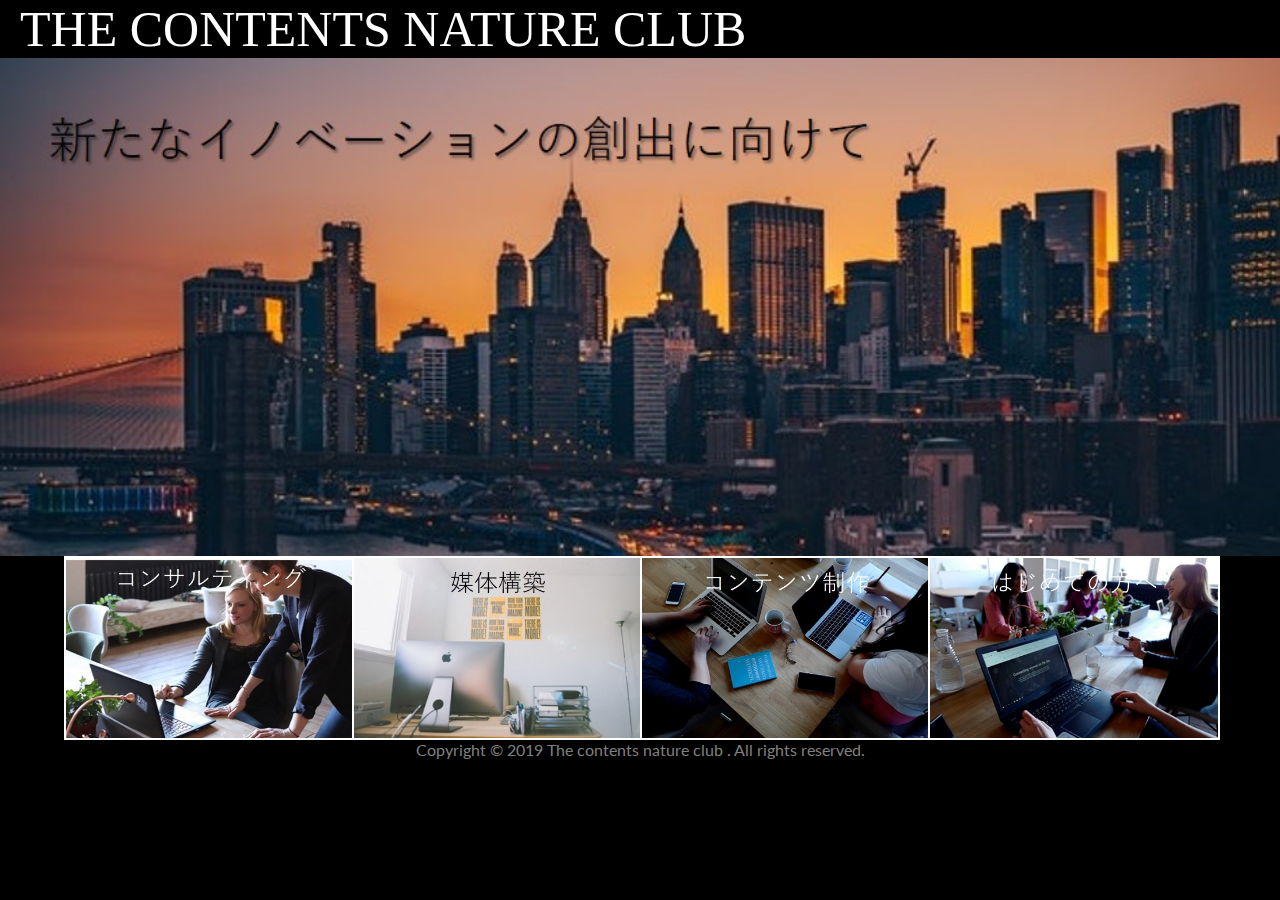
<file: index.html>
<!DOCTYPE html>

<html lang="ja">

  <head>
    <meta charset="utf-8">
    <title>THE CONTENTS NATURE CLUB</title>
    <meta name="description" content="sampleです。">

    <link rel="stylesheet" href="css/common.css">
    <link rel="stylesheet" href="css/styles.css">

    <meta name="viewport" content="width=device-width, initial-scale=1.0">

    <!-- スライダー用 -->
    <link href="js/slick.css" rel="stylesheet" >


    <!-- フォント -->
    <link href="https://fonts.googleapis.com/css?family=Lato:400,700" rel="stylesheet">
    <link href="https://fonts.googleapis.com/css?family=Noto+Sans+JP:400,500,700" rel="stylesheet">

  </head>



  <body>
    <header>
      <ul>
        <li>
          <div class="header-logo" id="vanish-head">
            <a href="index.html">THE CONTENTS NATURE CLUB</a>
          </div>
        </li>
      </ul>
    </header>


    <div class="top-img your-class" >
      <img src="img/top_f.jpg" alt="">
      <img src="img/top_s.jpg" alt="">
      <img src="img/top_t.jpg" alt="">
    </div>

    <div class="contents" id="vanish-cont">

      <div class="container">
        <div class="cont">
          <a href="consulting.html">
            <img src="img/z1.jpg"  alt="コンサルティング" class="icon">
          </a>
        </div>

        <div class="cont">
          <a href="media.html">
            <img src="img/z2.jpg"  alt="媒体構築" class="icon">
          </a>
        </div>

        <div class="cont">
          <a href="contents.html">
            <img src="img/z3.jpg"  alt="コンテンツ制作" class="icon">
          </a>
        </div>

        <div class="cont">
          <a href="guide.html">
            <img src="img/z4.jpg"  alt="はじめての方へ" class="icon">
          </a>
        </div>
      </div>
    </div>

    <div id="page-top" class="page-top">
    	<p><a id="move-page-top" class="move-page-top">▲</a></p>
    </div>


    <footer>
      <div class="copy">
        <p>Copyright © 2019 The contents nature club . All rights reserved.</p>
      </div>
    </footer>

    <!-- スライダー用 -->
    <script src="https://code.jquery.com/jquery-3.3.1.slim.min.js" integrity="sha384-q8i/X+965DzO0rT7abK41JStQIAqVgRVzpbzo5smXKp4YfRvH+8abtTE1Pi6jizo" crossorigin="anonymous"></script>
    <script src="https://ajax.googleapis.com/ajax/libs/jquery/1.11.3/jquery.min.js"></script>
    <script src="js/slick.min.js"></script>

    <script>
      $(function() {
        'use strict';

      $('.your-class').slick({
            autoplay: true,
        　　arrows: false,
            fade:true,
      　});

      // 上部へ移動
      // 最上部から現在位置までの距離を取得して、変数[now]に格納
      var now = $( window ).scrollTop() ;

      // 最下部から現在位置までの距離を計算して、変数[under]に格納
      var under = $( 'body' ).height() - ( now + $(window).height() ) ;


      });

      $( '#move-page-top' ).click(
	       function()
	        {
      $( 'html,body' ).animate( {scrollTop:0} , 'slow' ) ;	           }
           ) ;
    </script>

    <!-- SP表示で、画像が一瞬大きく表示される現象への対処 -->
    <script type="text/javascript">
        $(window).load(function() {
    		$('#vanish-head').fadeIn(0);
        });
    </script>
    
    <script type="text/javascript">
        $(window).load(function() {
    		$('#vanish-cont').fadeIn(0);
        });
    </script>

  </body>

</html>
</file>
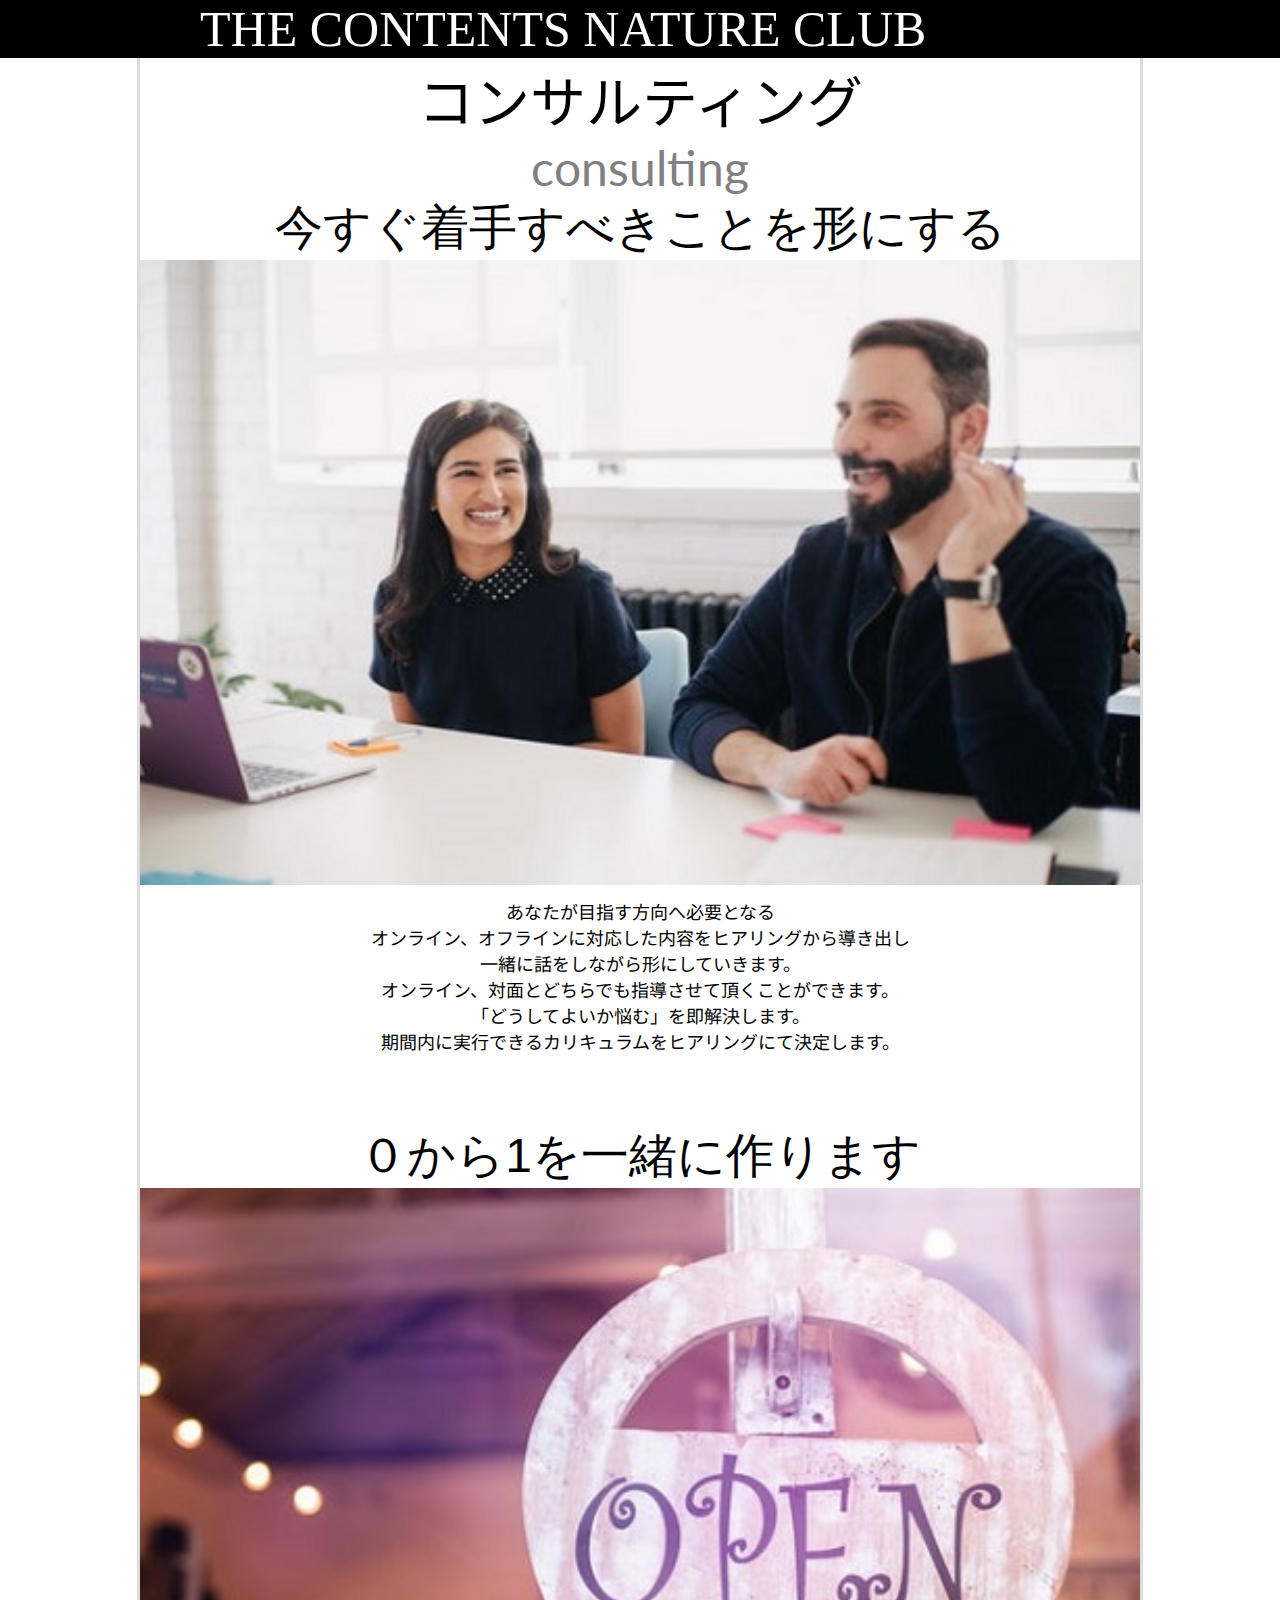
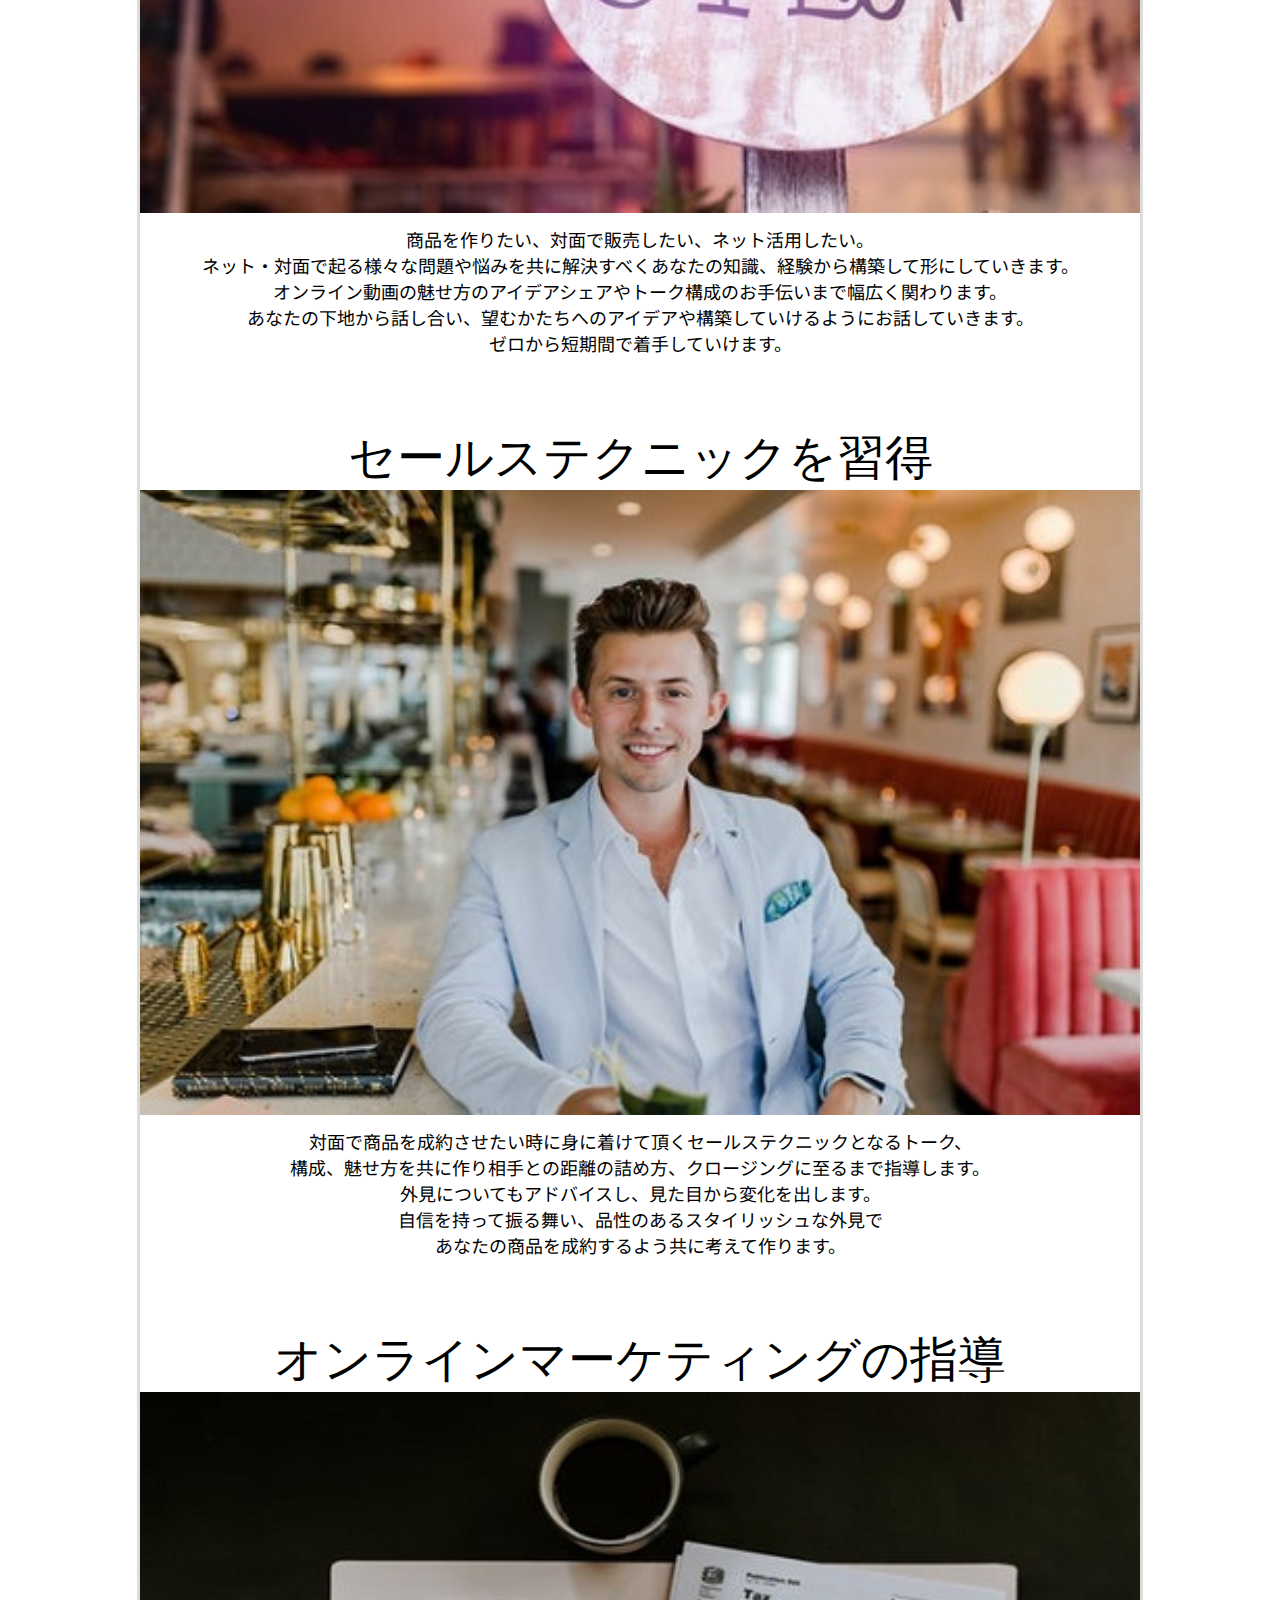
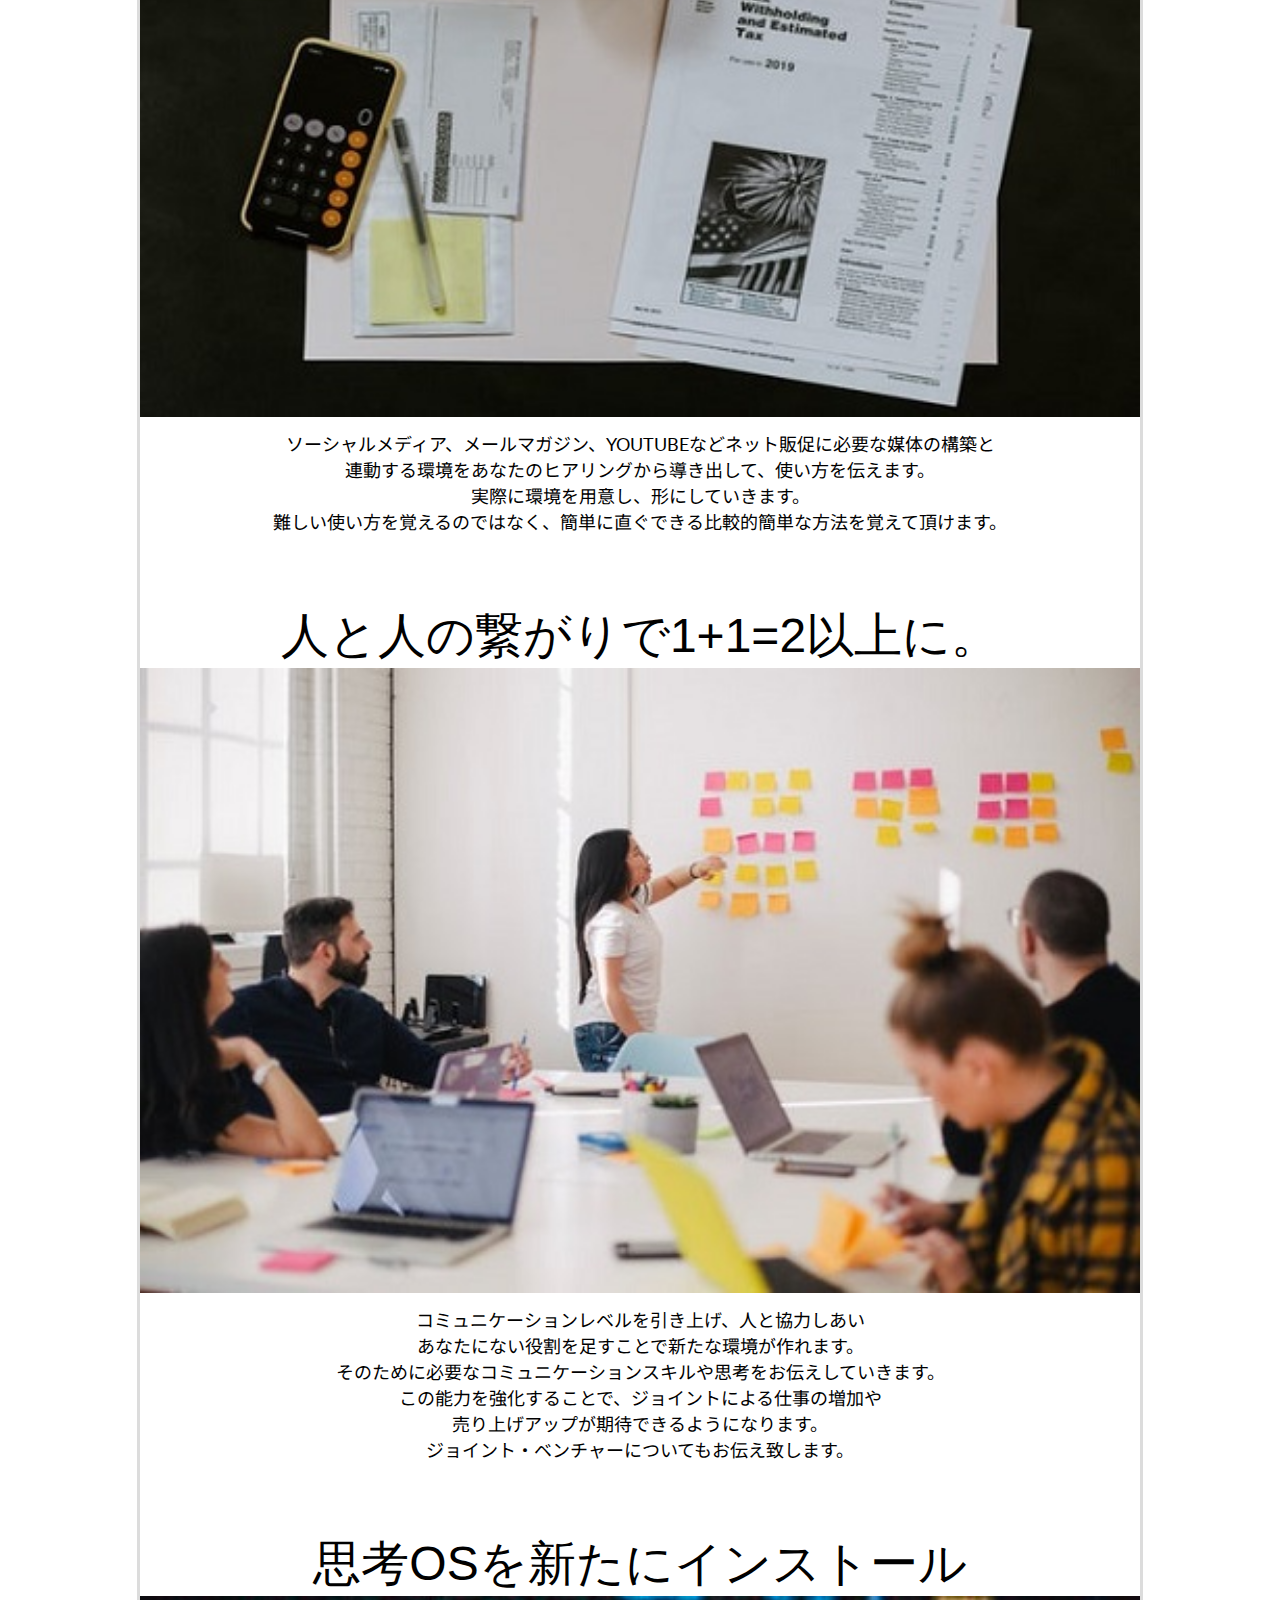
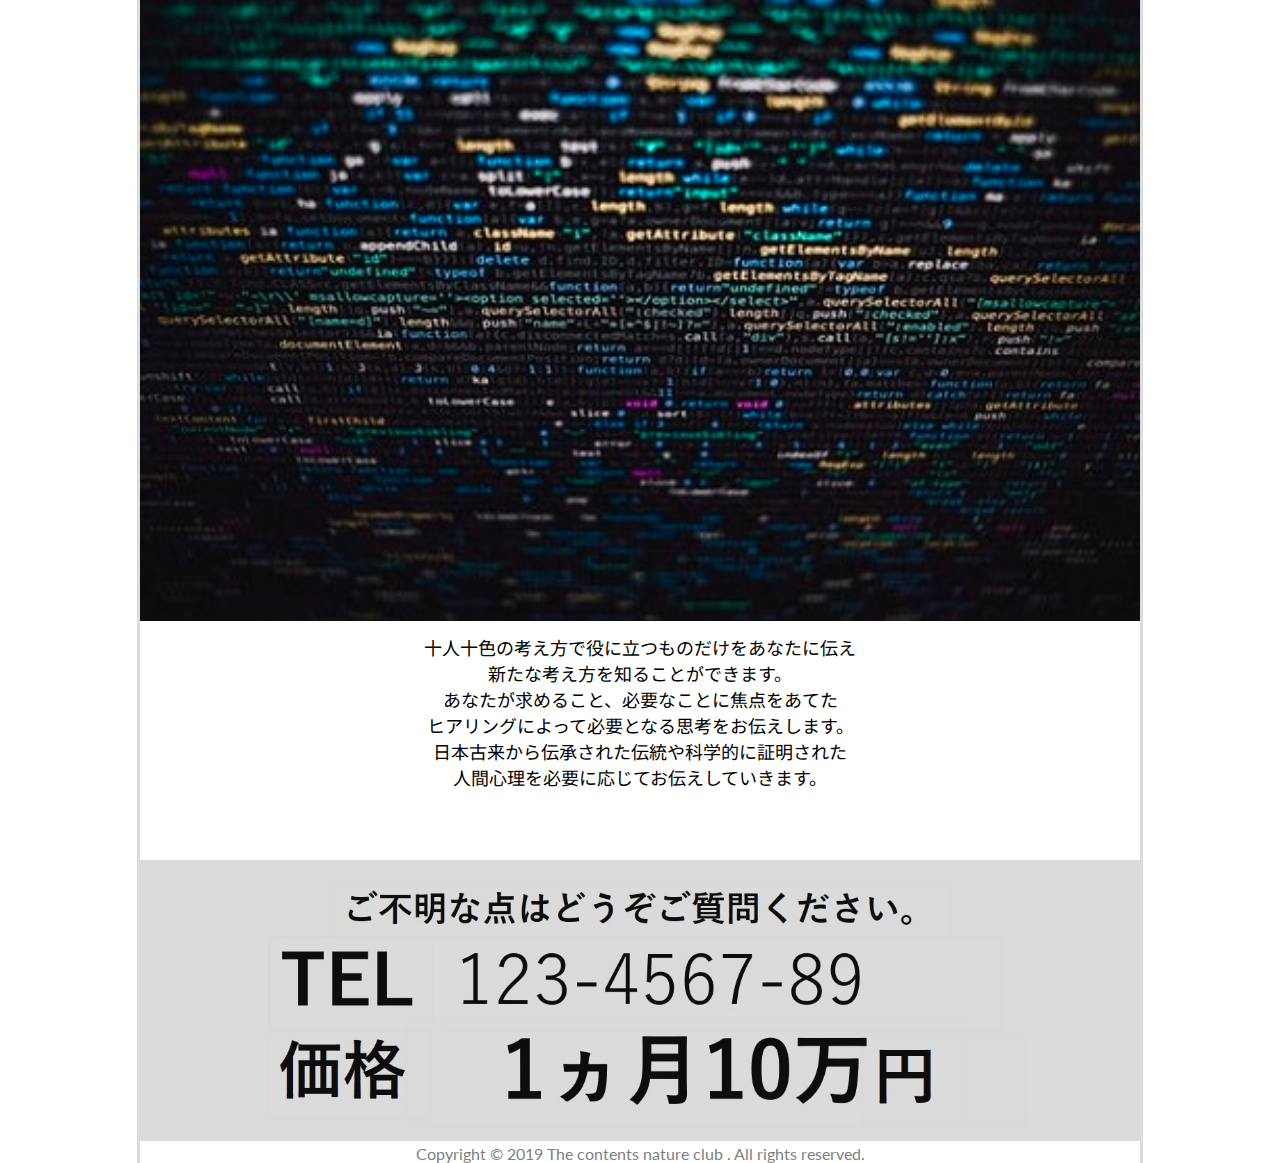
<file: consulting.html>
<!DOCTYPE html>

<html lang="ja">

  <head>
    <meta charset="utf-8">
    <title>consulting</title>
    <link rel="stylesheet" href="https://use.fontawesome.com/releases/v5.8.2/css/all.css">

    <meta name="description" content="consultingです。">
    <link rel="stylesheet" href="css/common.css">
    <link rel="stylesheet" href="css/consulting.css">
    <meta name="viewport" content="width=device-width, initial-scale=1.0">

    <!-- フォント -->
    <link href="https://fonts.googleapis.com/css?family=Lato:400,700" rel="stylesheet">
    <link href="https://fonts.googleapis.com/css?family=Noto+Sans+JP:400,500,700" rel="stylesheet">

  </head>



  <body>

    <header>
      <ul>
        <li>
          <div class="header-logo">
            <a href="index.html">THE CONTENTS NATURE CLUB</a>
          </div>
        </li>
      </ul>
    </header>


    <div class="main">
      <div class="container">
        <div class="cont-top">
          <p class="mes">コンサルティング</p>
          <p class="meseng"> consulting</p>
        </div>

        <div class="box">
          <p class="box-mes">今すぐ着手すべきことを形にする</p>
          <img src="img/con_con.jpg" alt="">
          <p class="box-text">あなたが目指す方向へ必要となる <br>オンライン、オフラインに対応した内容をヒアリングから導き出し<br>一緒に話をしながら形にしていきます。<br>オンライン、対面とどちらでも指導させて頂くことができます。<br>「どうしてよいか悩む」を即解決します。<br>期間内に実行できるカリキュラムをヒアリングにて決定します。</p>
        </div>

        <div class="box">
          <p class="box-mes">０から1を一緒に作ります</p>
          <img src="img/con_st.jpg" alt="">
          <p class="box-text">商品を作りたい、対面で販売したい、ネット活用したい。<br>ネット・対面で起る様々な問題や悩みを共に解決すべくあなたの知識、経験から構築して形にしていきます。<br>オンライン動画の魅せ方のアイデアシェアやトーク構成のお手伝いまで幅広く関わります。<br>あなたの下地から話し合い、望むかたちへのアイデアや構築していけるようにお話していきます。<br>
ゼロから短期間で着手していけます。</p>
        </div>

        <div class="box">
          <p class="box-mes">セールステクニックを習得</p>
          <img src="img/con_sa.jpg" alt="">
          <p class="box-text">対面で商品を成約させたい時に身に着けて頂くセールステクニックとなるトーク、<br>構成、魅せ方を共に作り相手との距離の詰め方、クロージングに至るまで指導します。<br>外見についてもアドバイスし、見た目から変化を出します。<br>自信を持って振る舞い、品性のあるスタイリッシュな外見で<br>あなたの商品を成約するよう共に考えて作ります。</p>
        </div>

        <div class="box">
          <p class="box-mes">オンラインマーケティングの指導</p>
          <img src="img/con_on.jpg" alt="">
          <p class="box-text">ソーシャルメディア、メールマガジン、YOUTUBEなどネット販促に必要な媒体の構築と<br>連動する環境をあなたのヒアリングから導き出して、使い方を伝えます。<br>実際に環境を用意し、形にしていきます。<br>難しい使い方を覚えるのではなく、簡単に直ぐできる比較的簡単な方法を覚えて頂けます。</p>
        </div>

        <div class="box">
          <p class="box-mes">人と人の繋がりで1+1=2以上に。</p>
          <img src="img/con_hi.jpg" alt="">
          <p class="box-text">コミュニケーションレベルを引き上げ、人と協力しあい<br>あなたにない役割を足すことで新たな環境が作れます。<br>そのために必要なコミュニケーションスキルや思考をお伝えしていきます。<br>この能力を強化することで、ジョイントによる仕事の増加や<br>売り上げアップが期待できるようになります。<br>ジョイント・ベンチャーについてもお伝え致します。</p>
        </div>

        <div class="box">
          <p class="box-mes">思考OSを新たにインストール</p>
          <img src="img/con_os.jpg" alt="">
          <p class="box-text">十人十色の考え方で役に立つものだけをあなたに伝え<br>新たな考え方を知ることができます。<br>あなたが求めること、必要なことに焦点をあてた<br>ヒアリングによって必要となる思考をお伝えします。<br>日本古来から伝承された伝統や科学的に証明された<br>人間心理を必要に応じてお伝えしていきます。</p>
        </div>

        <div class="box money">
          <p class="box-mes"></p>
          <img src="img/kakaku.jpg" alt="" >
        </div>

        <div id="page-top" class="page-top">
        	<p><a id="move-page-top" class="move-page-top">▲</a></p>
        </div>

        <footer>
          <div class="copy">
            <p>Copyright © 2019 The contents nature club . All rights reserved.</p>
          </div>
        </footer>
      </div>
    </div>
    
    <script src="https://code.jquery.com/jquery-3.3.1.slim.min.js" integrity="sha384-q8i/X+965DzO0rT7abK41JStQIAqVgRVzpbzo5smXKp4YfRvH+8abtTE1Pi6jizo" crossorigin="anonymous"></script>
    <script src="https://ajax.googleapis.com/ajax/libs/jquery/1.11.3/jquery.min.js"></script>
    <script src="js/slick.min.js"></script>

    <script>
      $(function() {
        'use strict';

      $('.your-class').slick({
            autoplay: true,
        　　arrows: false,
            fade:true,
      　});

      // 上部へ移動
      // 最上部から現在位置までの距離を取得して、変数[now]に格納
      var now = $( window ).scrollTop() ;

      // 最下部から現在位置までの距離を計算して、変数[under]に格納
      var under = $( 'body' ).height() - ( now + $(window).height() ) ;


      });

      $( '#move-page-top' ).click(
	       function()
	        {
      $( 'html,body' ).animate( {scrollTop:0} , 'slow' ) ;	           }
           ) ;
    </script>

  </body>

</html>
</file>
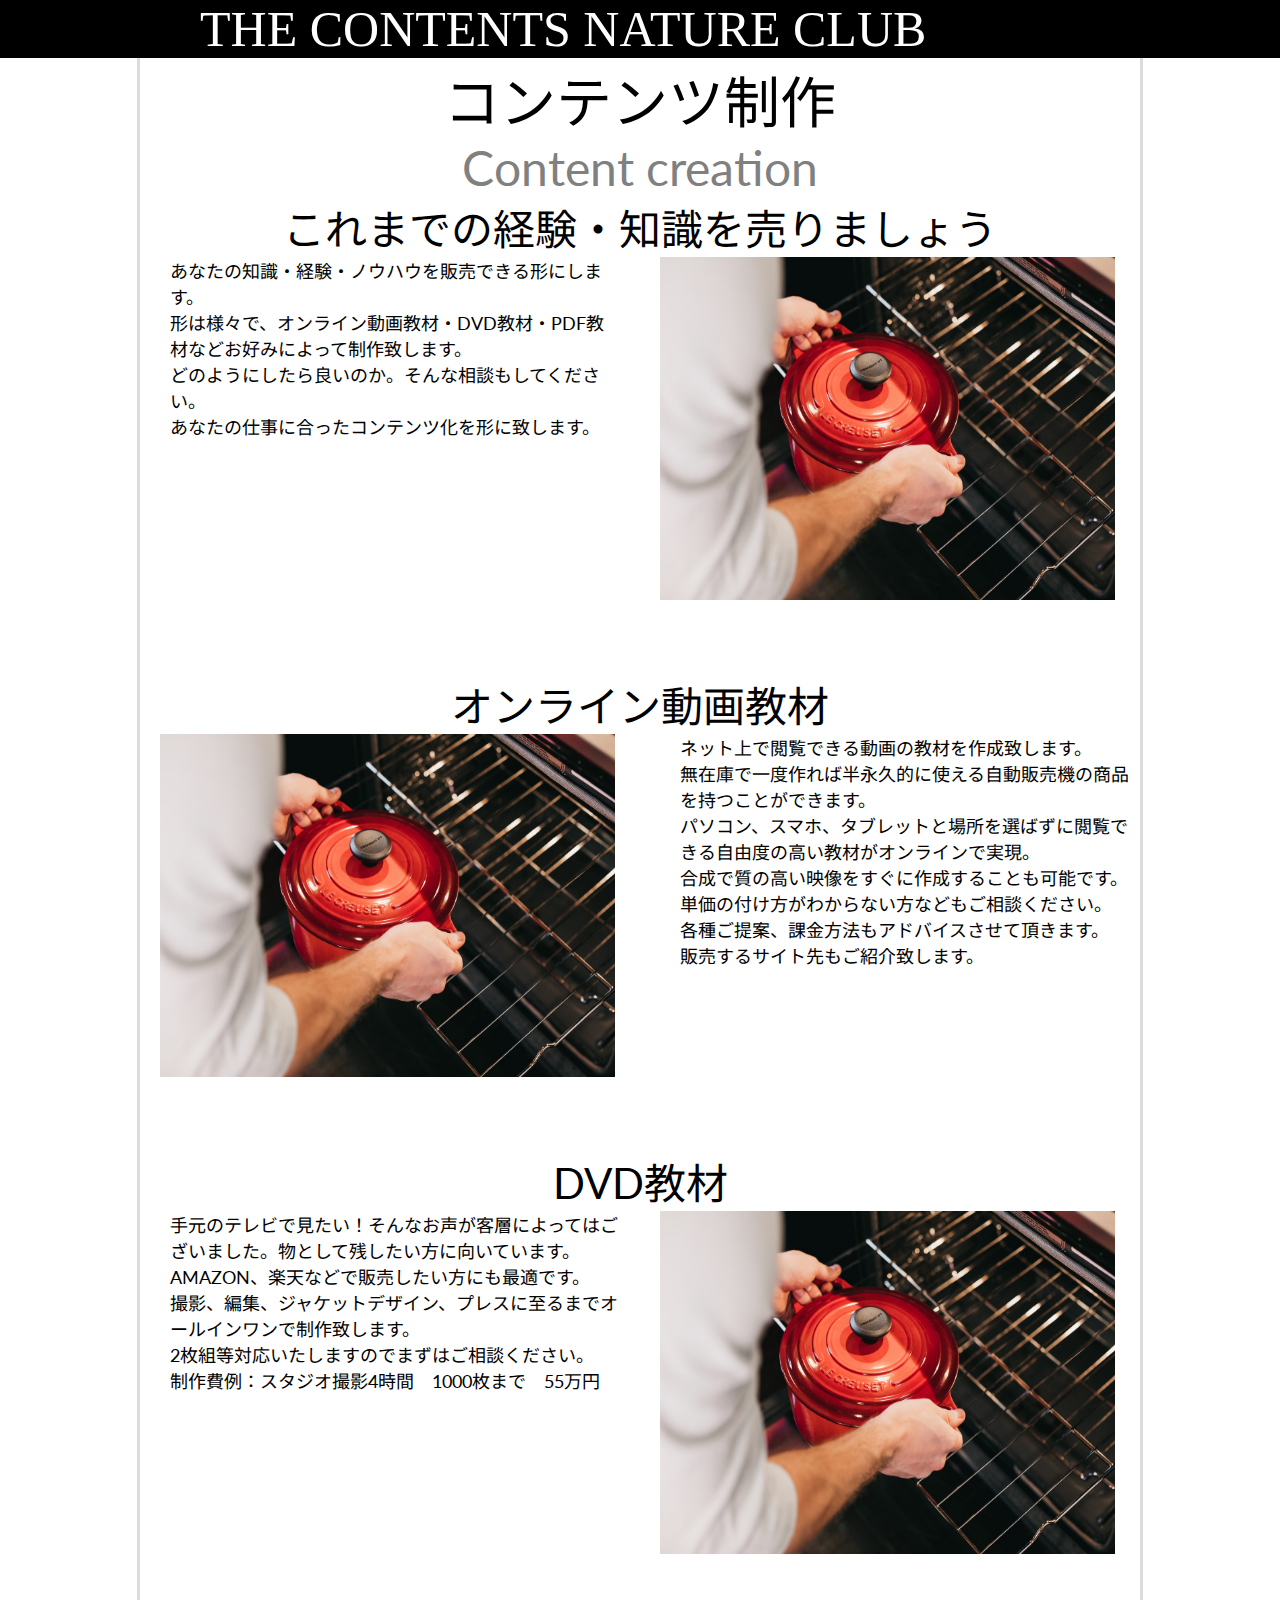
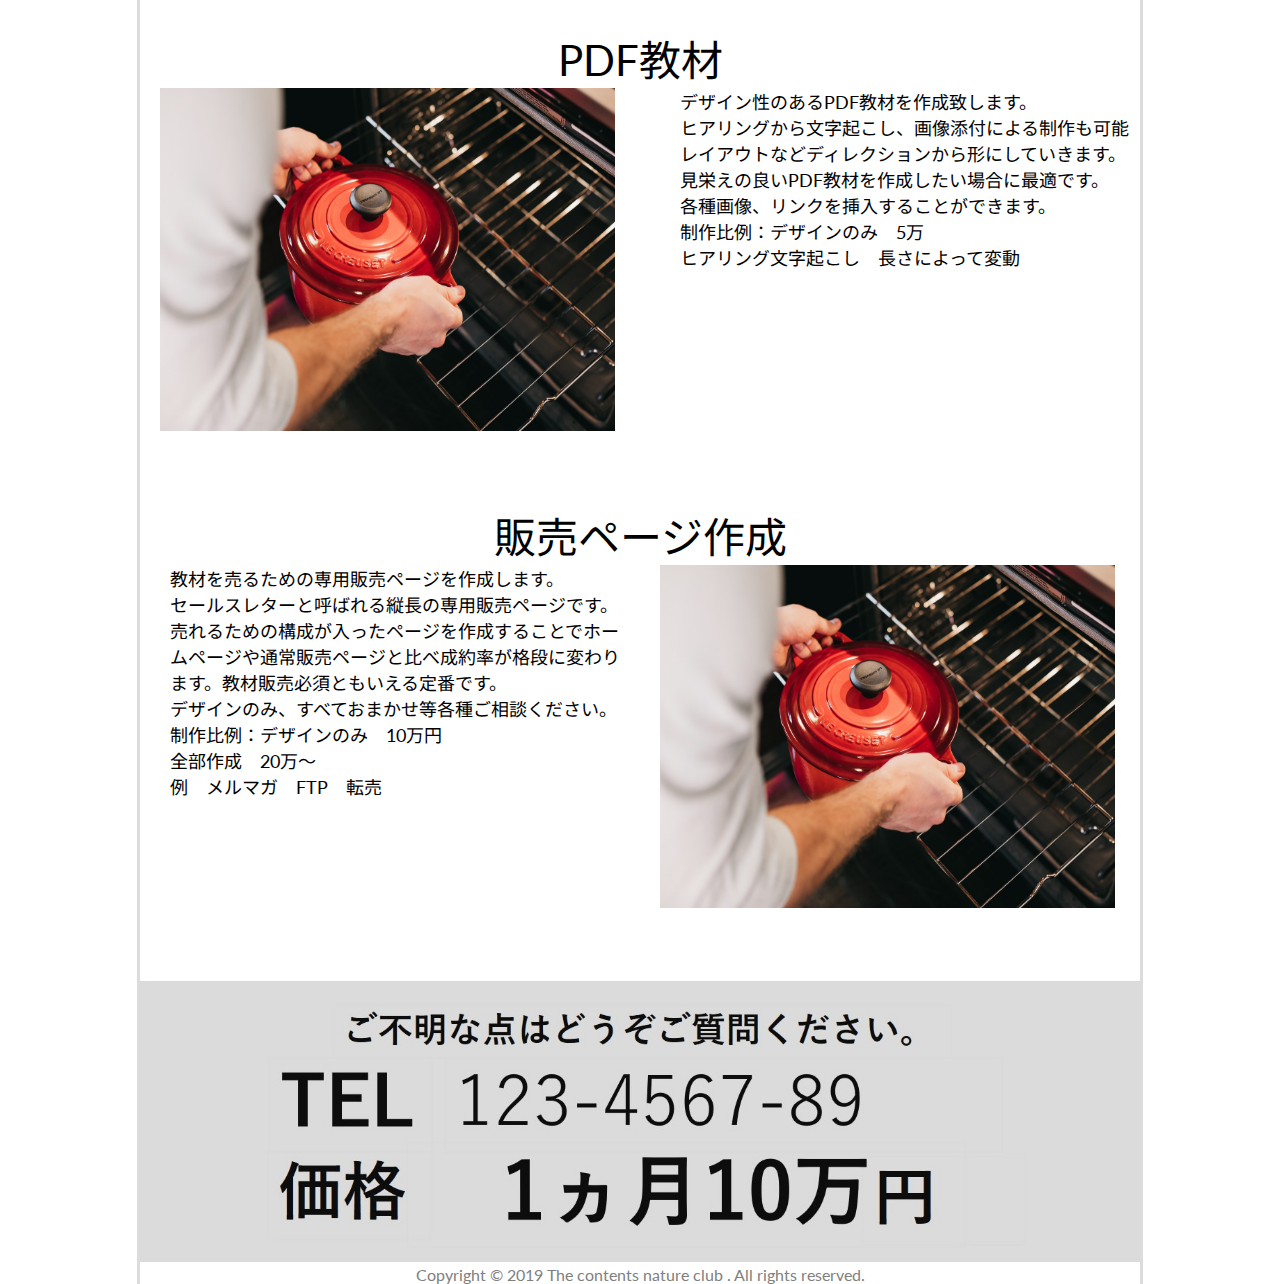
<file: contents.html>
<!DOCTYPE html>

<html lang="ja">

  <head>
    <meta charset="utf-8">
    <title>コンテンツ制作</title>
    <link rel="stylesheet" href="https://use.fontawesome.com/releases/v5.8.2/css/all.css">

    <meta name="description" content="コンテンツ制作です。">

    <link rel="stylesheet" href="css/common.css">
    <link rel="stylesheet" href="css/contents.css">
    <meta name="viewport" content="width=device-width, initial-scale=1.0">

    <!-- フォント -->
    <link href="https://fonts.googleapis.com/css?family=Lato:400,700" rel="stylesheet">
    <link href="https://fonts.googleapis.com/css?family=Noto+Sans+JP:400,500,700" rel="stylesheet">

  </head>



  <body>

    <header>
      <ul>
        <li>
          <div class="header-logo">
            <a href="index.html">THE CONTENTS NATURE CLUB</a>
          </div>
        </li>
      </ul>
    </header>


    <div class="main">
      <div class="container">

        <div class="cont-top">
          <p class="mes">コンテンツ制作</p>
          <p class="meseng">Content creation</p>
        </div>




        <section id="contents01" class="box">

          <h2>これまでの経験・知識を売りましょう</h2>

          <div class="clearfix">
            <p class="img"><img src="img/img_contents_01.jpg" width="455" height="343" alt="制作実績" class="mid-img"></p>

              <div class="txt">
                <p>あなたの知識・経験・ノウハウを販売できる形にします。<br>
                  形は様々で、オンライン動画教材・DVD教材・PDF教材などお好みによって制作致します。</p>
                  <p>どのようにしたら良いのか。そんな相談もしてください。<br>
                    あなたの仕事に合ったコンテンツ化を形に致します。</p>
              </div>

          </div>


        </section>

        <section id="contents01" class="box">

          <h2>オンライン動画教材</h2>

          <div class="clearfix dif">
            <p class="img"><img src="img/img_contents_01.jpg" width="455" height="343" alt="制作実績" class="mid-img"></p>

              <div class="txt">
                <p>ネット上で閲覧できる動画の教材を作成致します。<br>
                  無在庫で一度作れば半永久的に使える自動販売機の商品を持つことができます。</p>
                  <p>パソコン、スマホ、タブレットと場所を選ばずに閲覧できる自由度の高い教材がオンラインで実現。<br>
                    合成で質の高い映像をすぐに作成することも可能です。</p>
                    <p>単価の付け方がわからない方などもご相談ください。<br>
                      各種ご提案、課金方法もアドバイスさせて頂きます。<br>
                      販売するサイト先もご紹介致します。</p>
              </div>

          </div>


        </section>


        <section id="contents01" class="box">

          <h2>DVD教材</h2>

          <div class="clearfix">
            <p class="img"><img src="img/img_contents_01.jpg" width="455" height="343" alt="制作実績" class="mid-img"></p>

              <div class="txt">
                <p>手元のテレビで見たい！そんなお声が客層によってはございました。物として残したい方に向いています。<br>
                  AMAZON、楽天などで販売したい方にも最適です。<br>
                  撮影、編集、ジャケットデザイン、プレスに至るまでオールインワンで制作致します。</p>
                  <p>2枚組等対応いたしますのでまずはご相談ください。</p>
                  <p>制作費例：スタジオ撮影4時間　1000枚まで　55万円</p>
              </div>

          </div>

        </section>


        <section id="contents01" class="box">

          <h2>PDF教材</h2>

          <div class="clearfix dif">
            <p class="img"><img src="img/img_contents_01.jpg" width="455" height="343" alt="制作実績" class="mid-img"></p>

              <div class="txt">
                <p>デザイン性のあるPDF教材を作成致します。<br>
                  ヒアリングから文字起こし、画像添付による制作も可能レイアウトなどディレクションから形にしていきます。</p>
                  <p>見栄えの良いPDF教材を作成したい場合に最適です。<br>
                    各種画像、リンクを挿入することができます。</p>
                    <p>制作比例：デザインのみ　5万<br>ヒアリング文字起こし　長さによって変動</p>
              </div>

          </div>

        </section>


        <section id="contents01" class="box">

          <h2>販売ページ作成</h2>

          <div class="clearfix">
            <p class="img"><img src="img/img_contents_01.jpg" width="455" height="343" alt="制作実績" class="mid-img"></p>

              <div class="txt">
                <p>教材を売るための専用販売ページを作成します。<br>
                  セールスレターと呼ばれる縦長の専用販売ページです。<br>
                  売れるための構成が入ったページを作成することでホームページや通常販売ページと比べ成約率が格段に変わります。教材販売必須ともいえる定番です。</p>
                  <p>デザインのみ、すべておまかせ等各種ご相談ください。</p>
                  <p>制作比例：デザインのみ　10万円<br>
                    全部作成　20万～</p>
                    <p>例　メルマガ　FTP　転売</p>
              </div>

          </div>

        </section>




        <div class="box money">
          <p class=""></p>
          <img src="img/kakaku.jpg" class="mimg" >
        </div>

        <div id="page-top" class="page-top">
        	<p><a id="move-page-top" class="move-page-top">▲</a></p>
        </div>


        <footer>
          <div class="copy">
            <p>Copyright © 2019 The contents nature club . All rights reserved.</p>
          </div>
        </footer>
      </div>
    </div>
    
    <script src="https://code.jquery.com/jquery-3.3.1.slim.min.js" integrity="sha384-q8i/X+965DzO0rT7abK41JStQIAqVgRVzpbzo5smXKp4YfRvH+8abtTE1Pi6jizo" crossorigin="anonymous"></script>
    <script src="https://ajax.googleapis.com/ajax/libs/jquery/1.11.3/jquery.min.js"></script>
    <script src="js/slick.min.js"></script>

    <script>
      $(function() {
        'use strict';

      $('.your-class').slick({
            autoplay: true,
        　　arrows: false,
            fade:true,
      　});

      // 上部へ移動
      // 最上部から現在位置までの距離を取得して、変数[now]に格納
      var now = $( window ).scrollTop() ;

      // 最下部から現在位置までの距離を計算して、変数[under]に格納
      var under = $( 'body' ).height() - ( now + $(window).height() ) ;


      });

      $( '#move-page-top' ).click(
	       function()
	        {
      $( 'html,body' ).animate( {scrollTop:0} , 'slow' ) ;	           }
           ) ;
    </script>


  </body>

</html>
</file>
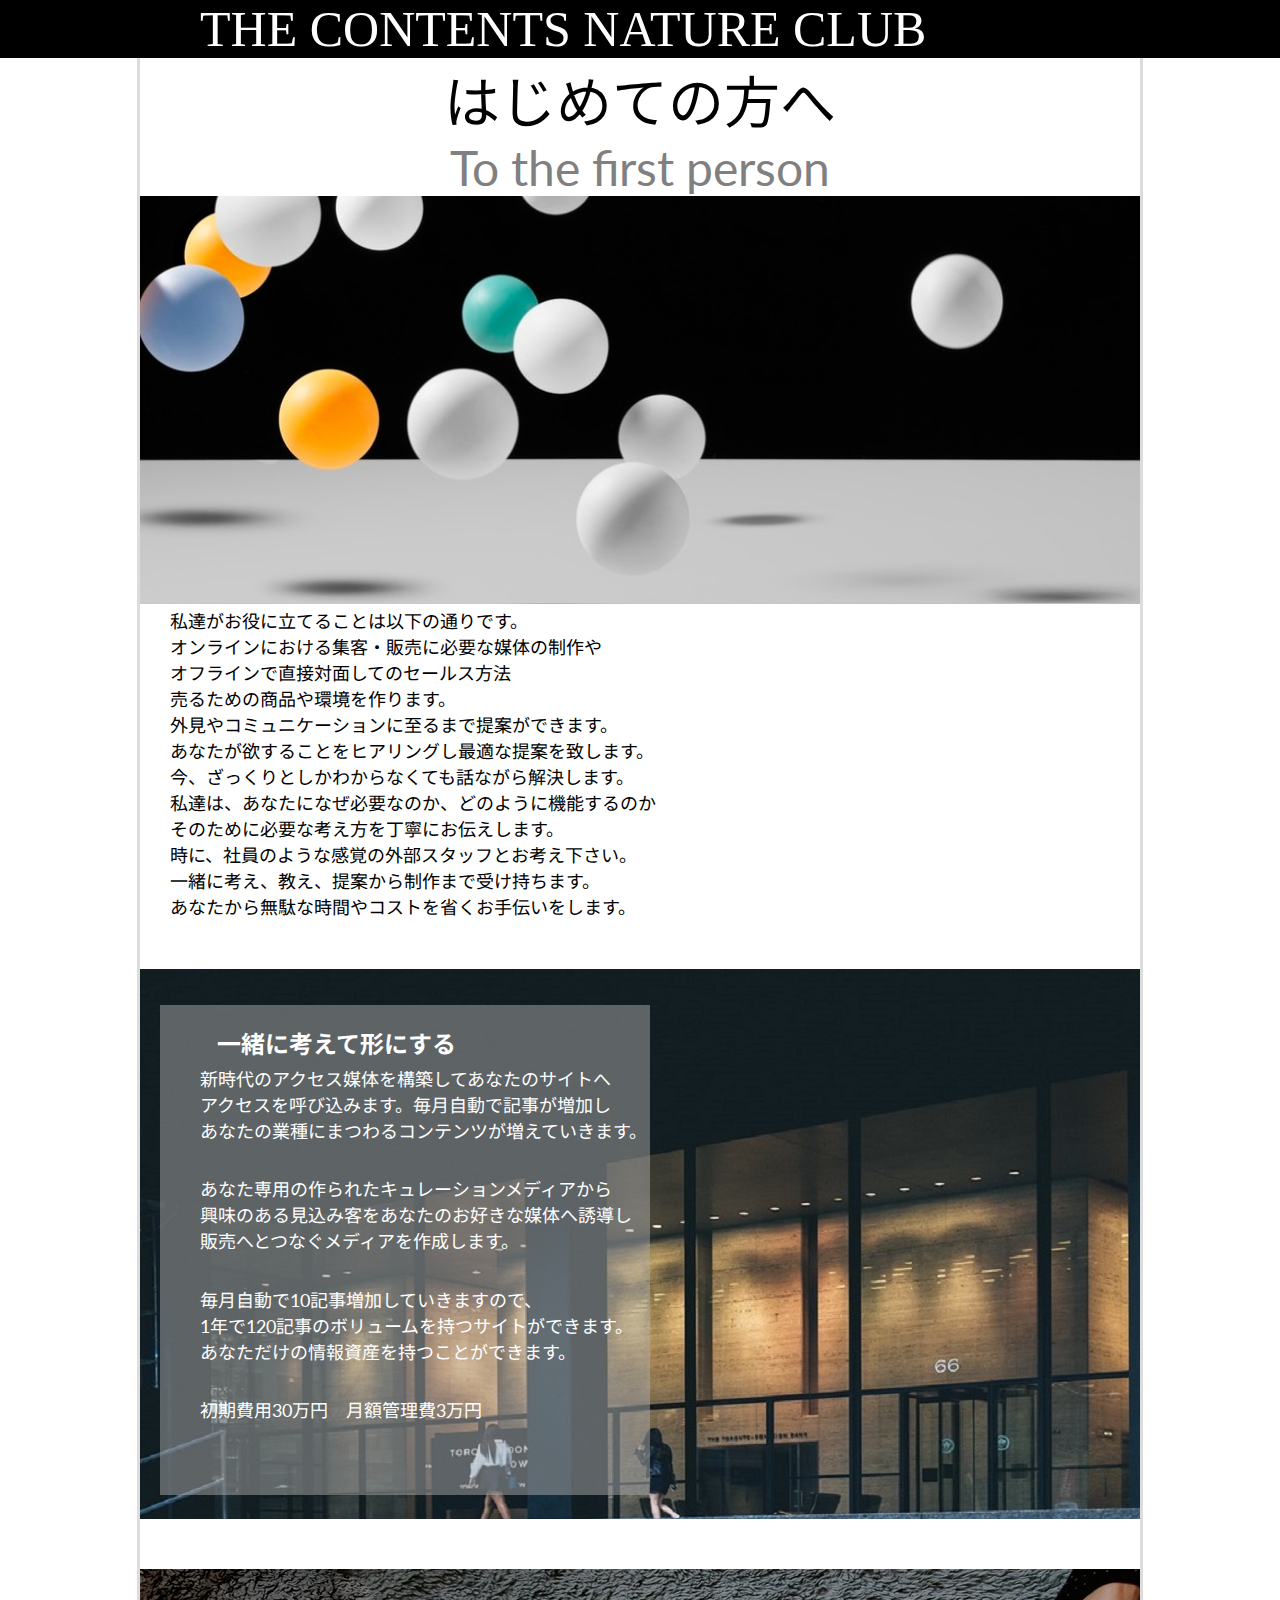
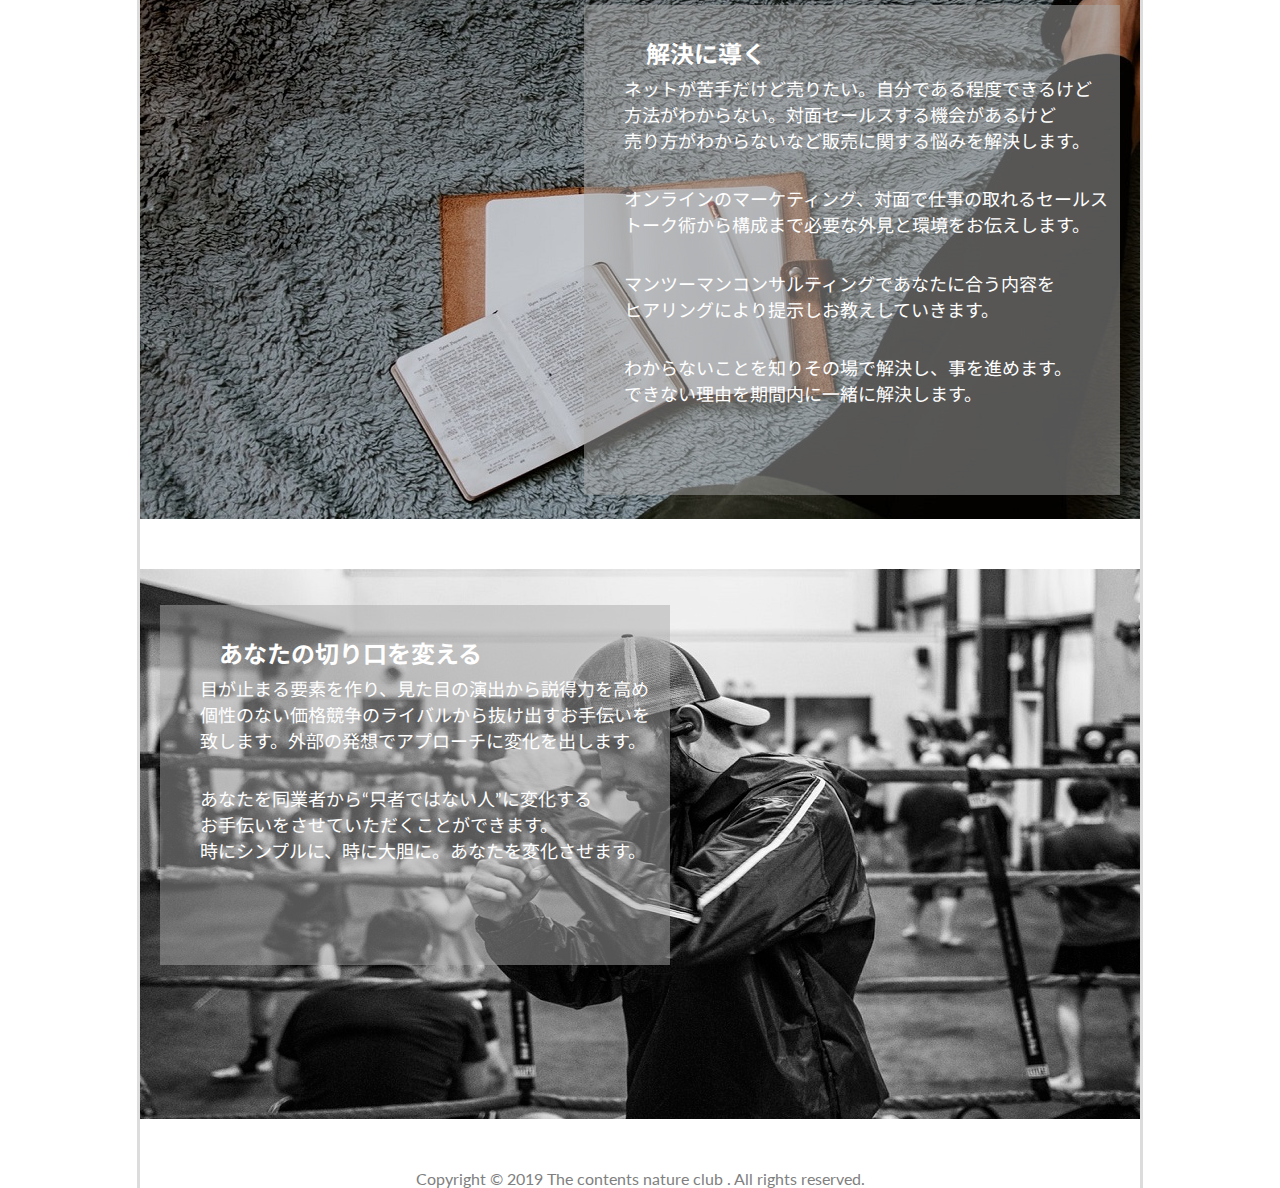
<file: guide.html>
<!DOCTYPE html>

<html lang="ja">

  <head>
    <meta charset="utf-8">
    <title>はじめての方へ</title>
    <link rel="stylesheet" href="https://use.fontawesome.com/releases/v5.8.2/css/all.css">

    <meta name="description" content="はじめての方へです。">
    <link rel="stylesheet" href="css/common.css">
    <link rel="stylesheet" href="css/guide.css">
    <meta name="viewport" content="width=device-width, initial-scale=1.0">
    <!-- フォント -->
    <link href="https://fonts.googleapis.com/css?family=Lato:400,700" rel="stylesheet">
    <link href="https://fonts.googleapis.com/css?family=Noto+Sans+JP:400,500,700" rel="stylesheet">

  </head>



  <body>

    <header>
      <ul>
        <li>
          <div class="header-logo">
            <a href="index.html">THE CONTENTS NATURE CLUB</a>
          </div>
        </li>
      </ul>
    </header>


    <div class="main">
      <div class="container">

        <div class="cont-top">
          <p class="mes">はじめての方へ</p>
          <p class="meseng">To the first person</p>
        </div>




        <section id="contents01" class="box">

          <div class="clearfix">
            <p class="img"><img src="img/img_guide_01.png" width="1000" height="408" alt="制作実績" class="mid-img"></p>

              <div class="txt">
                <p>私達がお役に立てることは以下の通りです。<br>
                  オンラインにおける集客・販売に必要な媒体の制作や<br>
                  オフラインで直接対面してのセールス方法<br>
                  売るための商品や環境を作ります。<br>
                  外見やコミュニケーションに至るまで提案ができます。</p>
                  <p>あなたが欲することをヒアリングし最適な提案を致します。<br>
                  今、ざっくりとしかわからなくても話ながら解決します。</p>
                  <p>私達は、あなたになぜ必要なのか、どのように機能するのか<br>
                  そのために必要な考え方を丁寧にお伝えします。<br>
                  時に、社員のような感覚の外部スタッフとお考え下さい。</p>
                  <p>一緒に考え、教え、提案から制作まで受け持ちます。<br>
                  あなたから無駄な時間やコストを省くお手伝いをします。</p>
              </div>
          </div>

        </section>




        <section id="contents02" >

          <div class="box">
            <h2>一緒に考えて形にする</h2>

              <div class="txt">
                <p>新時代のアクセス媒体を構築してあなたのサイトへ<br>
                  アクセスを呼び込みます。毎月自動で記事が増加し<br>
                  あなたの業種にまつわるコンテンツが増えていきます。</p>
                  <p>あなた専用の作られたキュレーションメディアから<br>
                    興味のある見込み客をあなたのお好きな媒体へ誘導し<br>
                    販売へとつなぐメディアを作成します。</p>
                    <p>毎月自動で10記事増加していきますので、<br>
                      1年で120記事のボリュームを持つサイトができます。<br>
                      あなただけの情報資産を持つことができます。</p>
                      <p>初期費用30万円　月額管理費3万円</p>
              </div>

          </div>
        </section>

        <section id="contents04">
          <div class="box">
          <h2>解決に導く</h2>

            <div class="txt">
                  <p>ネットが苦手だけど売りたい。自分である程度できるけど<br>
                  方法がわからない。対面セールスする機会があるけど<br>
                  売り方がわからないなど販売に関する悩みを解決します。</p>
                  <p>オンラインのマーケティング、対面で仕事の取れるセールス<br>
                  トーク術から構成まで必要な外見と環境をお伝えします。</p>
                  <p>マンツーマンコンサルティングであなたに合う内容を<br>
                  ヒアリングにより提示しお教えしていきます。</p>
                  <p>わからないことを知りその場で解決し、事を進めます。<br>
                  できない理由を期間内に一緒に解決します。</p>
            </div>
            </div>
        </section>

        <section id="contents05">
            <div class="box">
            <h2>あなたの切り口を変える</h2>

            <div class="txt">
              <p>目が止まる要素を作り、見た目の演出から説得力を高め<br>
              個性のない価格競争のライバルから抜け出すお手伝いを<br>
              致します。外部の発想でアプローチに変化を出します。</p>
              <p>あなたを同業者から“只者ではない人”に変化する<br>
              お手伝いをさせていただくことができます。<br>
              時にシンプルに、時に大胆に。あなたを変化させます。</p>
        </div>
        </div>


  </section>

  <div id="page-top" class="page-top">
    <p><a id="move-page-top" class="move-page-top">▲</a></p>
  </div>

        <footer>
          <div class="copy">
            <p>Copyright © 2019 The contents nature club . All rights reserved.</p>
          </div>
        </footer>
      </div>
    </div>

    <script src="https://code.jquery.com/jquery-3.3.1.slim.min.js" integrity="sha384-q8i/X+965DzO0rT7abK41JStQIAqVgRVzpbzo5smXKp4YfRvH+8abtTE1Pi6jizo" crossorigin="anonymous"></script>
    <script src="https://ajax.googleapis.com/ajax/libs/jquery/1.11.3/jquery.min.js"></script>
    <script src="js/slick.min.js"></script>

    <script>
      $(function() {
        'use strict';

      $('.your-class').slick({
            autoplay: true,
        　　arrows: false,
            fade:true,
      　});

      // 上部へ移動
      // 最上部から現在位置までの距離を取得して、変数[now]に格納
      var now = $( window ).scrollTop() ;

      // 最下部から現在位置までの距離を計算して、変数[under]に格納
      var under = $( 'body' ).height() - ( now + $(window).height() ) ;


      });

      $( '#move-page-top' ).click(
	       function()
	        {
      $( 'html,body' ).animate( {scrollTop:0} , 'slow' ) ;	           }
           ) ;
    </script>

  </body>

</html>
</file>
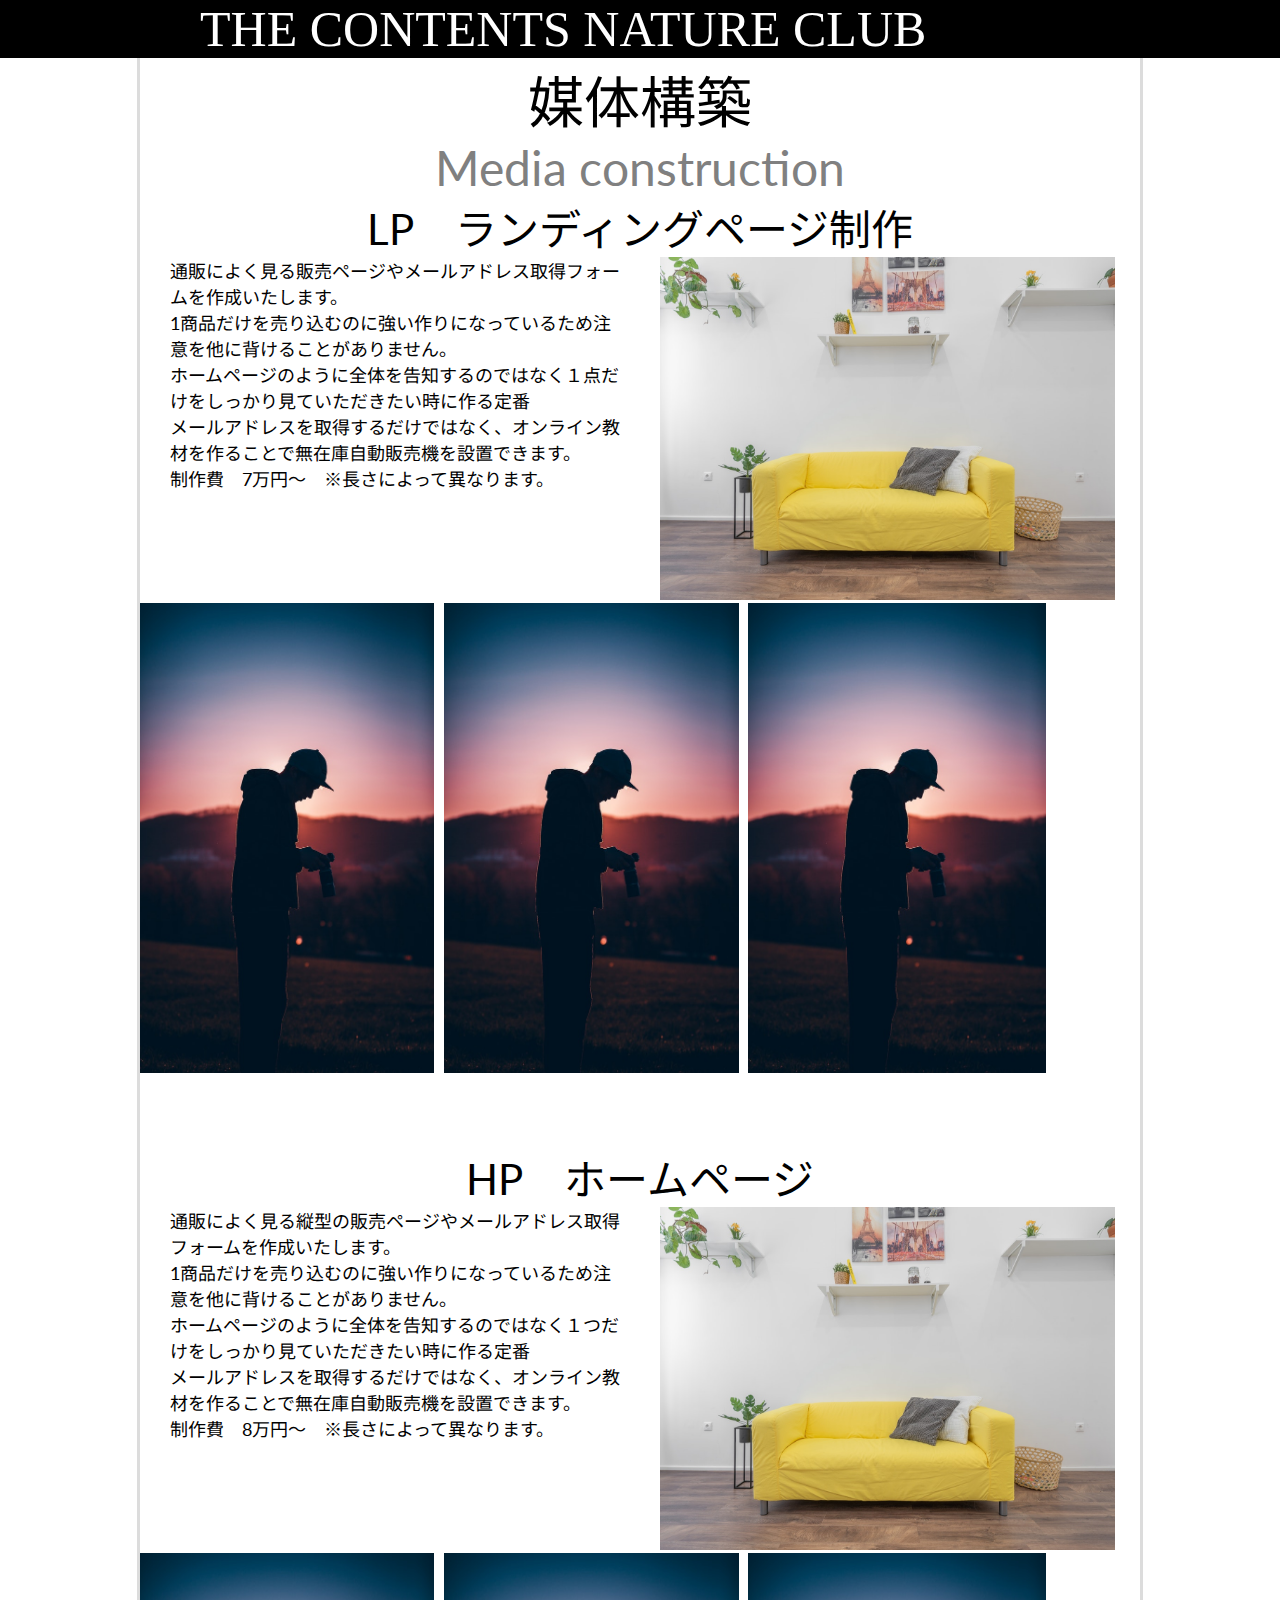
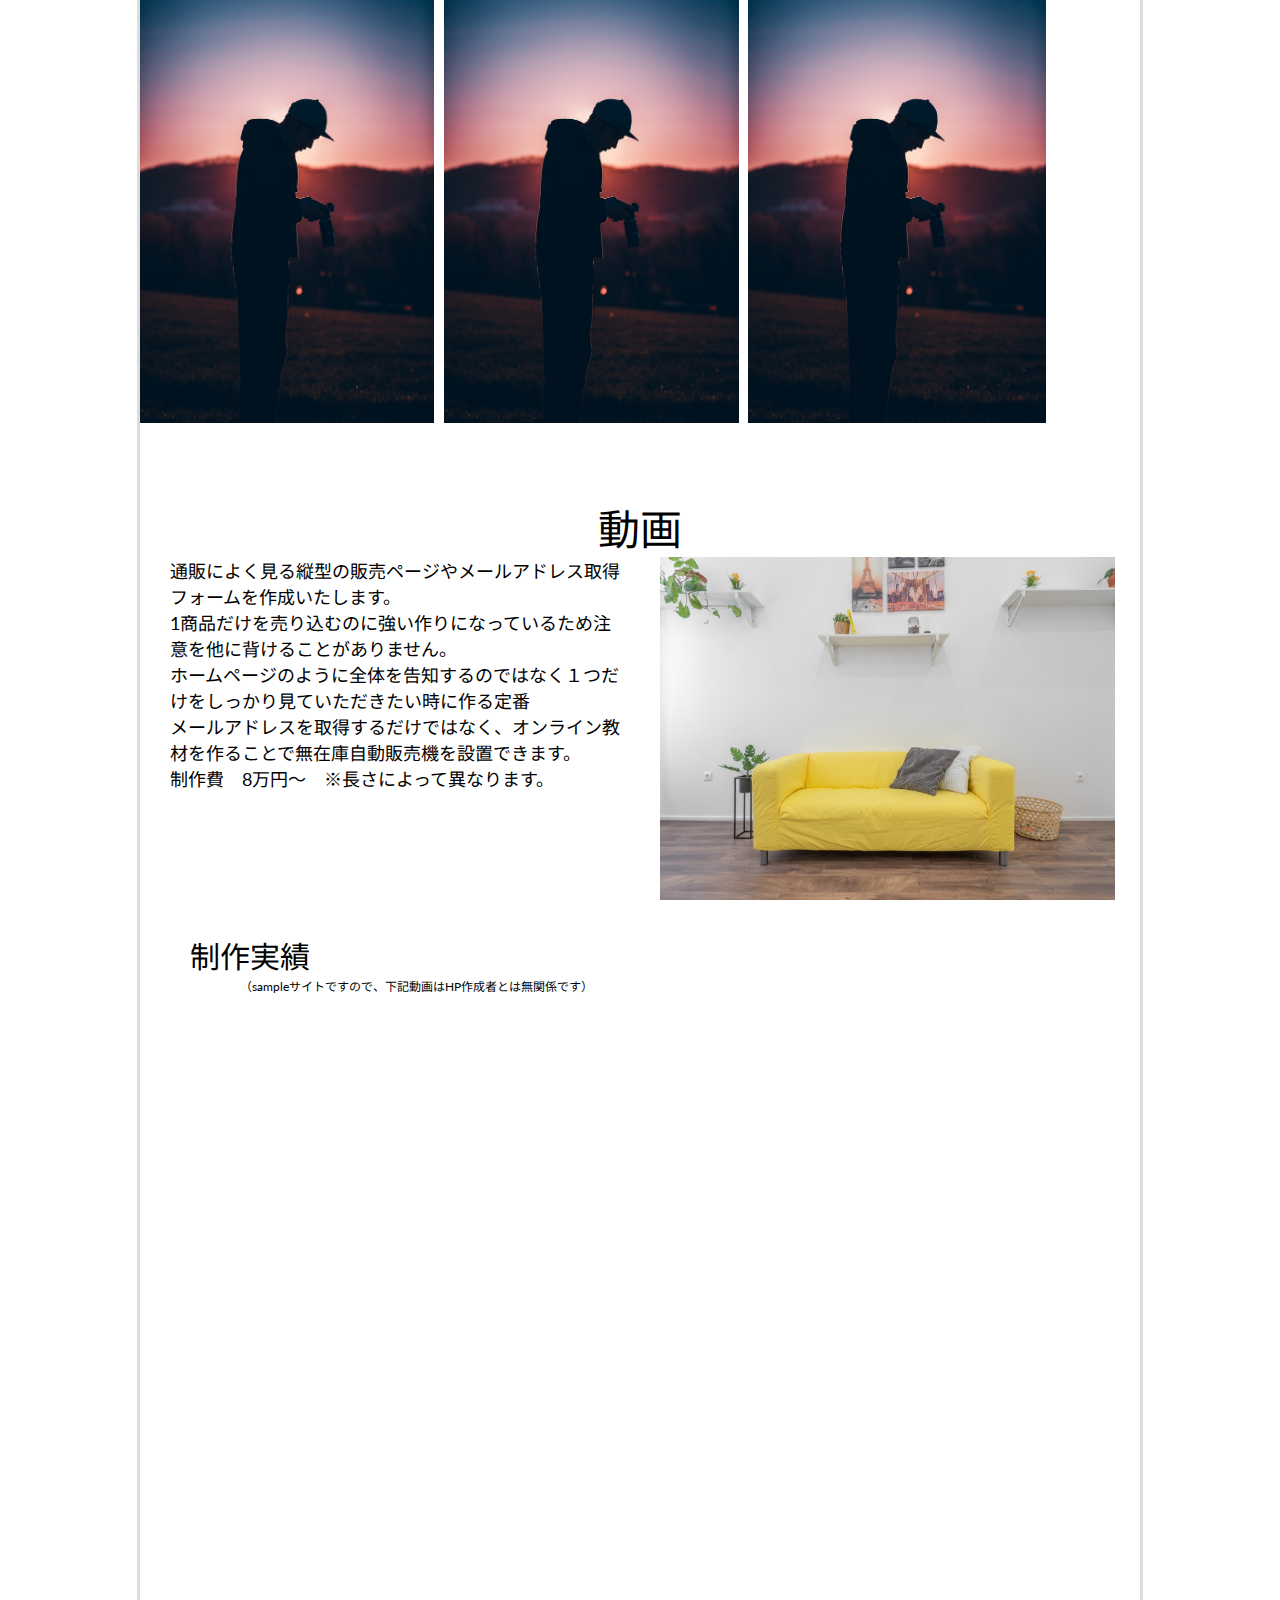
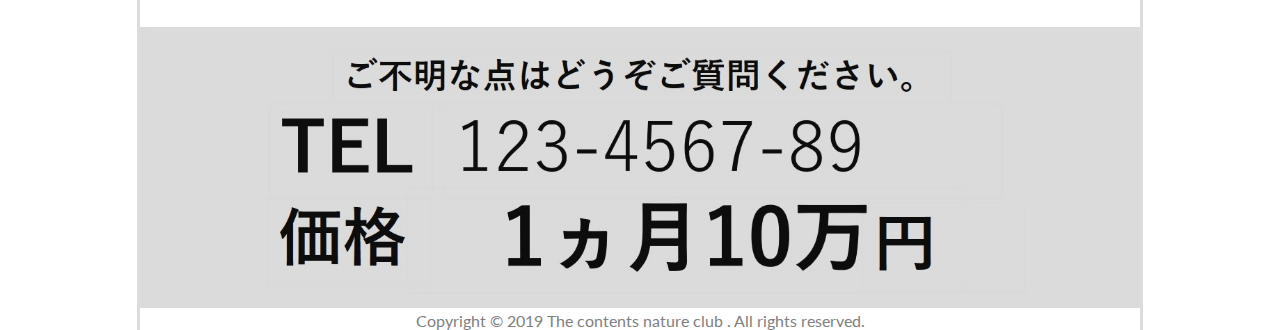
<file: media.html>
<!DOCTYPE html>

<html lang="ja">

  <head>
    <meta charset="utf-8">
    <title>媒体構築</title>
    <link rel="stylesheet" href="https://use.fontawesome.com/releases/v5.8.2/css/all.css">

    <meta name="description" content="媒体構築です。">
    <link rel="stylesheet" href="css/common.css">
    <link rel="stylesheet" href="css/media.css">
    <meta name="viewport" content="width=device-width, initial-scale=1.0">

    <!-- フォント -->
    <link href="https://fonts.googleapis.com/css?family=Lato:400,700" rel="stylesheet">
    <link href="https://fonts.googleapis.com/css?family=Noto+Sans+JP:400,500,700" rel="stylesheet">

  </head>



  <body>

    <header>
      <ul>
        <li>
          <div class="header-logo">
            <a href="index.html">THE CONTENTS NATURE CLUB</a>
          </div>
        </li>
      </ul>
    </header>


    <div class="main">
      <div class="container">

        <div class="cont-top">
          <p class="mes">媒体構築</p>
          <p class="meseng">Media construction</p>
        </div>




        <section id="contents01" class="box">

          <h2>LP　ランディングページ制作</h2>

          <div class="clearfix">
            <p class="img"><img src="img/img_media_01.jpg" width="455" height="343" alt="制作実績" class="mid-img"></p>

              <div class="txt">
                  <p>通販によく見る販売ページやメールアドレス取得フォームを作成いたします。<br>
                  1商品だけを売り込むのに強い作りになっているため注意を他に背けることがありません。</p>
                  <p>ホームページのように全体を告知するのではなく１点だけをしっかり見ていただきたい時に作る定番</p>
                  <p>メールアドレスを取得するだけではなく、オンライン教材を作ることで無在庫自動販売機を設置できます。</p>
                  <p>制作費　7万円～　※長さによって異なります。</p>
              </div>

          </div>

          <ul class="clearfix">
            <li class="limg" ><img src="img/img_media_02.jpg" width="294" height="470" alt="制作実績"></li>
            <li class="limg" ><img src="img/img_media_02.jpg" width="295" height="470" alt="制作実績"></li>
            <li class="limg" ><img src="img/img_media_02.jpg" width="298" height="470" alt="制作実績"></li>
          </ul>

        </section>

        <section id="contents01" class="box">

          <h2>HP　ホームページ</h2>

          <div class="clearfix">
            <p class="img"><img src="img/img_media_01.jpg" width="455" height="343" alt="制作実績" class="mid-img"></p>

              <div class="txt">
                  <p>通販によく見る縦型の販売ページやメールアドレス取得フォームを作成いたします。<br>
                  1商品だけを売り込むのに強い作りになっているため注意を他に背けることがありません。</p>
                  <p>ホームページのように全体を告知するのではなく１つだけをしっかり見ていただきたい時に作る定番</p>
                  <p>メールアドレスを取得するだけではなく、オンライン教材を作ることで無在庫自動販売機を設置できます。</p>
                  <p>制作費　8万円～　※長さによって異なります。</p>
              </div>

          </div>

          <ul class="clearfix">
            <li class="limg" ><img src="img/img_media_02.jpg" width="294" height="470" alt="制作実績"></li>
            <li class="limg" ><img src="img/img_media_02.jpg" width="295" height="470" alt="制作実績"></li>
            <li class="limg" ><img src="img/img_media_02.jpg" width="298" height="470" alt="制作実績"></li>
          </ul>

        </section>


        <section id="contents01" class="box">

          <h2>動画</h2>

          <div class="clearfix">
            <p class="img"><img src="img/img_media_01.jpg" width="455" height="343" alt="制作実績" class="mid-img"></p>

              <div class="txt">
                  <p>通販によく見る縦型の販売ページやメールアドレス取得フォームを作成いたします。<br>
                  1商品だけを売り込むのに強い作りになっているため注意を他に背けることがありません。</p>
                  <p>ホームページのように全体を告知するのではなく１つだけをしっかり見ていただきたい時に作る定番</p>
                  <p>メールアドレスを取得するだけではなく、オンライン教材を作ることで無在庫自動販売機を設置できます。</p>
                  <p>制作費　8万円～　※長さによって異なります。</p>
              </div>

          </div>

          <p class="box-mes">制作実績</p>
          <p class="hosoku">（sampleサイトですので、下記動画はHP作成者とは無関係です）</p>

            <div class="iframe-wrapper">
              <iframe width="560" height="315" src="https://www.youtube.com/embed/8pS_S3Pxoto" frameborder="0" allow="accelerometer; autoplay; encrypted-media; gyroscope; picture-in-picture" allowfullscreen></iframe>
            </div>

        </section>






        <div class="box money">
          <p class=""></p>
          <img src="img/kakaku.jpg" class="mimg" >
        </div>

        <div id="page-top" class="page-top">
          <p><a id="move-page-top" class="move-page-top">▲</a></p>
        </div>

        <footer>
          <div class="copy">
            <p>Copyright © 2019 The contents nature club . All rights reserved.</p>
          </div>
        </footer>
      </div>
    </div>

    <script src="https://code.jquery.com/jquery-3.3.1.slim.min.js" integrity="sha384-q8i/X+965DzO0rT7abK41JStQIAqVgRVzpbzo5smXKp4YfRvH+8abtTE1Pi6jizo" crossorigin="anonymous"></script>
    <script src="https://ajax.googleapis.com/ajax/libs/jquery/1.11.3/jquery.min.js"></script>
    <script src="js/slick.min.js"></script>

    <script>
      $(function() {
        'use strict';

      $('.your-class').slick({
            autoplay: true,
        　　arrows: false,
            fade:true,
      　});

      // 上部へ移動
      // 最上部から現在位置までの距離を取得して、変数[now]に格納
      var now = $( window ).scrollTop() ;

      // 最下部から現在位置までの距離を計算して、変数[under]に格納
      var under = $( 'body' ).height() - ( now + $(window).height() ) ;


      });

      $( '#move-page-top' ).click(
	       function()
	        {
      $( 'html,body' ).animate( {scrollTop:0} , 'slow' ) ;	           }
           ) ;
    </script>

  </body>

</html>
</file>
<file: css/common.css>
/* ///////////// */
/* common */
/* ///////////// */
/* フォント導入 */


html, body, div, span, applet, object, iframe,
h1, h2, h3, h4, h5, h6, p, blockquote, pre,
a, abbr, acronym, address, big, cite, code,
del, dfn, em, font, img, ins, kbd, q, s, samp,
small, strike, strong, sub, sup, tt, var,
b, u, i, center,
dl, dt, dd, ol, ul, li,
fieldset, form, label, legend,
table, caption, tbody, tfoot, thead, tr, th, td {
  margin: 0;
  padding: 0;
  border: 0;
  outline: 0;
  font-size: 100%;
  vertical-align: baseline;
  background: transparent;
  font-family: "Lato", "Noto Sans JP", "ヒラギノ角ゴ Pro", "Hiragino Kaku Gothic Pro", "メイリオ", "Meiryo", sans-serif;
}


/* 横揺れの回避 */
html {
    overflow-x: hidden;
}

body {
  margin: 0;
}

li {
  list-style: none;
}

header {
  background-color: black;
}

header a {
  font-size: 50px;
  color:white;
  text-decoration: none;
  transition: opacity 0.5s;
  font-family: 'Vollkorn', serif;
}

header a:hover {
  opacity:0.6;
}

header li {
  display: inline-block;
}

header ul {
  margin-top: 0px;
  margin-bottom: 0px;
}


/* ページトップへ移動 */
.page-top
{
	margin: 0 ;
	padding: 0 ;
}

.page-top p
{
	margin: 0 ;
	padding: 0 ;

	position: fixed ;
	right: 16px ;
	bottom: 16px ;
}

.move-page-top
{
	display: block ;
	background: #e6e6fa ;
	width: 50px ;
	height: 50px ;

	color: #000 ;
	line-height: 50px ;
	text-decoration: none ;
	text-align: center ;

	-webkit-transition:all 0.3s ;
	-moz-transition:all 0.3s ;
	transition:all 0.3s ;
}

.move-page-top:hover
{
	opacity: 0.85 ;
}

.page-top
{
	display: none ;
}


/*///////////////////////////////////// small screens */


@media (max-width: 990px){

  .page-top {
  	display: block;
  }

}
</file>
<file: css/styles.css>
/* ///////////// */
/* index */
/* ///////////// */
body {
  background-color: black;
}
/* ///////////// */
/* header */
/* ///////////// */

header ul {
  padding-left: 20px;
}

 /* SP表示で、画像が一瞬大きく表示される現象への対処 */
#vanish-head{
	display:none;
}

#vanish-cont{
	display:none;
}

/* ///////////// */
/* main */
/* ///////////// */


.slider img {
  width: 100%;
  height: auto;
}


/* ///////////// */
/* contents */
/* ///////////// */

.container {
  width: 90%;
  margin: 0 auto;
}

/* 画像の隙間を埋める */
.contents {
  font-size:0;
}

.cont {
  display: inline-block;
  width: 25%;
  height: auto;
}

.icon {
  width: 100%;
  height: auto;
  border: 2px solid white;
}


/* ///////////// */
/* footer */
/* ///////////// */

.copy {
  color:gray;
  text-align: center;
}


/*///////////////////////////////////// small screens */


@media (max-width: 990px){

  header a {
    font-size: 20px;
  }

  .contents {
    margin-top: 20px;
  }

  .cont {
    display: block;
    width: 100%;
  }

  .icon {
    width: 100%;
    height: auto;
  }


}
</file>
<file: css/consulting.css>
/* ///////////// */
/* header */
/* ///////////// */

header ul {
  padding-left: 200px;
}


/* main */
.container {
  background-color: white;
  width: 1000px;
  margin: 0 auto;
  border-left: 3px solid rgb(220, 220, 220);
  border-right: 3px solid rgb(220, 220, 220);
}


.cont-top {
  text-align: center;
}

/* .cont-top p {
  font-family: "ヒラギノ角ゴ Pro W3","Hiragino Kaku Gothic Pro","メイリオ",Meiryo,"ＭＳ Ｐゴシック",sans-serif;
} */

.cont-top .mes {
  font-size: 56px;
  margin-top: 0;
  margin-bottom: 0;
}

.cont-top .meseng {
  font-size: 48px;
  margin-top: 0;
  color: gray;
}

.box {
  width: 100%;
  margin-bottom: 70px;
}


.box img {
  width: 100%;
}

.box-mes {
  font-size: 48px;
  text-align: center;
  margin: 0 auto;
  font-family: "ヒラギノ角ゴ Pro W3","Hiragino Kaku Gothic Pro","メイリオ",Meiryo,"ＭＳ Ｐゴシック",sans-serif;
}

.box-text {
  width: 100%;
  text-align: center;
  margin: 10px auto 0;
  margin-right: 10px;
  font-size: 18px;
}

.money {
  margin-bottom: 0px;
  position: relative;
}

.mail-box  {
  color: white;
  font-size: 100px;
  position: absolute;
  top: 23%;
  left: 75%;
}


/* footer */

.copy {
  color:gray;
  text-align: center;
}




/* small screens */

@media (max-width: 990px){

  header ul {
    padding-left: 0px;
  }

  .container {
    width: 100%;
    margin: 0 auto;
    border: none;
  }

  header a {
    font-size: 18px;
  }

  .cont-top .mes {
    font-size: 26px;
  }

  .cont-top .meseng {
    font-size: 22px;
  }


  .box-mes {
    font-size: 24px;
   }


   br {
     display: none;
   }

   .box-text {
     text-align: left;
     width: 95%;
     margin-left: 10px;
     margin-right: 20px;
   }


   .copy {
     font-size: 10px;
   }

}
</file>
<file: css/contents.css>
/* ///////////// */
/* header */
/* ///////////// */

header ul {
  padding-left: 200px;
}



/* main */

 .container {
  background-color: white;
  width: 1000px;
  margin: 0 auto;
  border-left: 3px solid rgb(220, 220, 220);
  border-right: 3px solid rgb(220, 220, 220);
}

.cont-top {
  text-align: center;
}

/* .cont-top p {
  font-family: "ヒラギノ角ゴ Pro W3","Hiragino Kaku Gothic Pro","メイリオ",Meiryo,"ＭＳ Ｐゴシック",sans-serif;
} */

.cont-top .mes {
  font-size: 56px;
  margin-top: 0;
  margin-bottom: 0;
}

.cont-top .meseng {
  font-size: 48px;
  margin-top: 0;
  color: gray;
}

.clearfix {
  width: 100%;
}

.box {
  margin-bottom: 70px;
}

.box h2 {
  text-align: center;
  font-size: 42px;
  font-weight: normal;
}


.txt {
  width: 45%;
  float: left;
  font-size: 18px;
  margin-top: 0 ;
  margin-left: 10px;
  margin-right: 10px;
  padding-left: 20px;
}


.img {
  width: 48%;
  float: right;
  margin-top: 0 ;
}

.dif .txt {
  float:right;
}

.dif .img {
  float:left;
  padding-left: 20px;
}


.clearfix::after {
  content: "";
  display: block;
  clear: both;
}


.box-mes {
  font-size: 30px;
  padding-left: 50px;
}

.mimg {
  width: 100%;
}

.money {
  margin-bottom: 0px;
  position: relative;
}

.mail-box  {
  color: white;
  font-size: 100px;
  position: absolute;
  top: 23%;
  left: 75%;
}



/* footer */

.copy {
  color:gray;
  text-align: center;
}



/* small screens */

@media (max-width: 990px){
  .cont-top .mes {
    font-size: 26px;
  }

  .cont-top .meseng {
    font-size: 22px;
  }

/* モニタが小さくなった瞬間に最大サイズをピクセルで指定したのち、
その後はモニタサイズに合わせて収縮させていく */
  .clearfix .mid-img {
    width: 910px;
    height: 686px;

    width: 100%;
    height: auto;
  }

  .box {
    margin-bottom: 70px;
  }


  .box h2 {
    font-size: 34px;
  }

  header ul {
    padding-left: 0px;
  }

  .container {
    width: 100%;
    margin: 0 auto;
    border: none;
  }

  header a {
    font-size: 18px;
  }


  .img {
     width: 100%;
     padding-left: 0;
  }

  .li {
    width: 100%;
  }


  .dif .txt {
    float: none;
  }

  .txt {
    width: 90%;
    padding-left: 10px;
  }


  .clearfix {
    text-align: center;
    padding-left: 0;
  }

  .clearfix .txt {
    text-align: left;

  }

  .dif .img {
    padding-left: 0;
  }

   .copy {
     font-size: 10px;
   }

}
</file>
<file: css/guide.css>
/* ///////////// */
/* header */
/* ///////////// */
header ul {
  padding-left: 200px;
}



/* main */

 .container {
  background-color: white;
  width: 1000px;
  /* height: 2800px; */
  margin: 0 auto;
  border-left: 3px solid rgb(220, 220, 220);
  border-right: 3px solid rgb(220, 220, 220);
}

.cont-top {
  text-align: center;
}

/* .cont-top p {
  font-family: "ヒラギノ角ゴ Pro W3","Hiragino Kaku Gothic Pro","メイリオ",Meiryo,"ＭＳ Ｐゴシック",sans-serif;
} */

.cont-top .mes {
  font-size: 56px;
  margin-top: 0;
  margin-bottom: 0;
}

.cont-top .meseng {
  font-size: 48px;
  margin-top: 0;
  color: gray;
}

.clearfix {
  width: 100%;
}


.img {
  width: 100%;
  margin-top: 0 ;
}


.box h2 {
  font-size: 24px;
  margin-bottom: 5px;
}

.txt {
  width: 55%;
  font-size: 18px;
  margin-top: 0 ;
  margin-left: 10px;
  margin-right: 10px;
  padding-left: 20px;
}

section {
  margin-bottom: 50px;
}
/*	contetns02
/*---------------------------------	*/
#contents02 {
  position:relative;
  background:url(../img/img_guide_02.jpg) no-repeat;
  width:100%;
  height:550px;

  color: white;
}

#contents02 .box {
  position:absolute;
  top:36px;
  left:20px;
  width:470px;
  height:450px;
  padding:20px 10px;
  background-color: rgba(169, 169, 169, 0.5);
}

#contents02 .txt {
  width: 100%;
  margin-bottom:1.8em;
}


#contents02 .box p {
  margin-bottom:1.8em;
}

#contents02 h2 {
  padding-left: 10%;
}


/*	contetns04
/*---------------------------------	*/
#contents04 {
  position:relative;
  background:url(../img/img_guide_04.jpg) no-repeat;
  width:100%;
  height:550px;
  color: white;
}

#contents04 .box {
  position:absolute;
  top:36px;
  right:20px;
  width:516px;
  height:430px;
  padding:30px 10px;
   background-color: rgba(169, 169, 169, 0.5);
}

#contents04 .txt {
  width: 100%;
  margin-bottom:1.8em;
}

#contents04 .box p {
  margin-bottom:1.8em;
}

#contents04 h2 {
  padding-left: 10%;
}

/*	contetns05
/*---------------------------------	*/
#contents05 {
  position:relative;
  background:url(../img/img_guide_05.jpg) no-repeat;
  width:100%;
  height:550px;
  color: white;
}

#contents05 .box {
  position:absolute;
  top:36px;
  left:20px;
  width:490px;
  height:300px;
  padding:30px 10px;
  background-color: rgba(169, 169, 169, 0.5);
}

#contents05 .box h2 {
  text-align:left;
}

#contents05 .txt {
  width: 100%;
  margin-bottom:1.8em;
}

#contents05 .box p {
  margin-bottom:1.8em;
}

#contents05 h2 {
  padding-left: 10%;
}


.clearfix::after {
  content: "";
  display: block;
  clear: both;
}



.box-mes {
  font-size: 30px;
  padding-left: 50px;
}

.mimg {
  width: 100%;
}

.money {
  margin-bottom: 0px;
  position: relative;
}

.mail-box  {
  color: white;
  font-size: 100px;
  position: absolute;
  top: 23%;
  left: 75%;
}



/* footer */

.copy {
  color:gray;
  text-align: center;
}



/* small screens */

@media (max-width: 990px){

  br {
    display: none;
  }

  .cont-top .mes {
    font-size: 26px;
  }

  .cont-top .meseng {
    font-size: 22px;
  }


/* モニタが小さくなった瞬間に最大サイズをピクセルで指定したのち、
その後はモニタサイズに合わせて収縮させていく */
  .clearfix .mid-img {
    width: 910px;
    height: 686px;

    width: 100%;
    height: auto;
  }




  /*	contetns01
  /*---------------------------------	*/

  #contents01 .txt{
    width: 80%;
    margin: 0 auto;
  }


  /*	contetns02
  /*---------------------------------	*/

  #contents02 {
    position:relative;
    background:url(../img/img_guide_02.jpg) no-repeat;
    /* 縦横比を保ち、画像を最大まで大きくする */
    background-size: contain;
    width:auto;
    height:auto;
    color: black;
  }

  #contents02 .box {
    position: static;
    top:0;
    left:0;
    width:100%;
    height:auto;
    margin:0 auto;
    padding:60% 0 0;
    background-color: rgba(169, 169, 169, 0);
  }


    #contents02 .box h2 {
      font-weight: normal;
    }

    #contents02 .txt {
      padding-left: 0;
      padding-right: 0;
      margin-left: 0;
      margin-right: 0;
    }

  /*	contetns04
  /*---------------------------------	*/

  #contents04 {
    position:relative;
    background:url(../img/img_guide_04.jpg) no-repeat;
    /* 縦横比を保ち、画像を最大まで大きくする */
    background-size: contain;
    width:auto;
    height:auto;
    color: black;
  }

  #contents04 .box {
    position: static;
    top:0;
    left:0;
    width:100%;
    height:auto;
    margin:0 auto;
    padding:60% 0 0;
    background-color: rgba(169, 169, 169, 0);
  }

  #contents04 .box h2 {
    font-weight: normal;
  }

  #contents04 .txt {
    padding-left: 0;
    padding-right: 0;
    margin-left: 0;
    margin-right: 0;
  }


  /*	contetns05
  /*---------------------------------	*/
  #contents05 {
    position:relative;
    background:url(../img/img_guide_05.jpg) no-repeat;
    /* 縦横比を保ち、画像を最大まで大きくする */
    background-size: contain;
    width:auto;
    height:auto;
    color: black;
  }

  #contents05 .box {
    position: static;
    top:0;
    left:0;
    width:100%;
    height:auto;
    margin:0 auto;
    padding:60% 0 0;
    background-color: rgba(169, 169, 169, 0);
  }


  #contents05 .box h2 {
    font-weight: normal;
  }

  #contents05 .txt {
    padding-left: 0;
    padding-right: 0;
    margin-left: 0;
    margin-right: 0;
  }


  .box h2 {
    font-size: 24px;
  }

  header ul {
    padding-left: 0px;
  }

  .container {
    width: 100%;
    margin: 0 auto;
    border: none;
  }

  header a {
    font-size: 18px;
  }


  .clearfix {
    text-align: center;
    padding-left: 0;
  }

  .clearfix .txt {
    text-align: left;
  }


   .copy {
     font-size: 10px;
   }

}
</file>
<file: css/media.css>
/* ///////////// */
/* header */
/* ///////////// */


header ul {
  padding-left: 200px;
}


/* main */

 .container {
  background-color: white;
  width: 1000px;
  margin: 0 auto;
  border-left: 3px solid rgb(220, 220, 220);
  border-right: 3px solid rgb(220, 220, 220);
}

.cont-top {
  text-align: center;
}

/* .cont-top p {
  font-family: "ヒラギノ角ゴ Pro W3","Hiragino Kaku Gothic Pro","メイリオ",Meiryo,"ＭＳ Ｐゴシック",sans-serif;
} */

.cont-top .mes {
  font-size: 56px;
  margin-top: 0;
  margin-bottom: 0;
}

.cont-top .meseng {
  font-size: 48px;
  margin-top: 0;
  color: gray;
}

.clearfix {
  width: 100%;
}

.box {
  margin-bottom: 70px;
}

.box h2 {
  text-align: center;
  font-size: 42px;
  font-weight: normal;
}


.txt {
  width: 45%;
  float: left;
  font-size: 18px;
  margin-top: 0 ;
  margin-left: 10px;
  margin-right: 10px;
  padding-left: 20px;
}


.img {
  width: 48%;
  float: right;
  margin-top: 0 ;

}

.clearfix::after {
  content: "";
  display: block;
  clear: both;
}

.limg {
  display: inline-block;
  width: 30%;
}


.down-column {
  margin-top: 30px;
  text-align: center;
 }


.down-column .flex {
  display: flex;
  justify-content: space-between;
}


.iframe-wrapper {
  width: 75%;
  margin: 0 auto;

  padding-bottom: 56.25%;
  height: 0;
  position:relative;
}

iframe {
  position:absolute;
  width: 100%;
  height: 100%;
  top: 0;
  left: 0;
}



.box-mes {
  margin-top: 30px;
  font-size: 30px;
  padding-left: 50px;
}

.mimg {
  width: 100%;
}

.money {
  margin-bottom: 0px;
  position: relative;
}

.mail-box  {
  color: white;
  font-size: 100px;
  position: absolute;
  top: 23%;
  left: 75%;
}

.hosoku {
  font-size: 12px;
  padding-left: 10%;
}

/* footer */

.copy {
  color:gray;
  text-align: center;
}



/* small screens */

@media (max-width: 990px){
  .cont-top .mes {
    font-size: 26px;
  }

  .cont-top .meseng {
    font-size: 22px;
  }


/* モニタが小さくなった瞬間に最大サイズをピクセルで指定したのち、
その後はモニタサイズに合わせて収縮させていく */
  .clearfix .mid-img {
    width: 910px;
    height: 677px;

    width: 100%;
    height: auto;
  }

  .box {
    margin-bottom: 30px;
  }

  .box h2 {
    font-size: 34px;
  }

  header ul {
    padding-left: 0px;
  }

  .container {
    width: 100%;
    margin: 0 auto;
    border: none;
  }

  header a {
    font-size: 18px;
  }


  .img {
     width: 100%;
  }

  .li {
    width: 100%;
  }

  .txt {
    width: 80%;
    padding-left: 10%;
  }

  .clearfix {
    text-align: center;
    padding-left: 0;
  }

  .clearfix .txt {
    text-align: left;
  }

  .limg {
    width: 100%;
  }

   .copy {
     font-size: 10px;
   }

}
</file>
